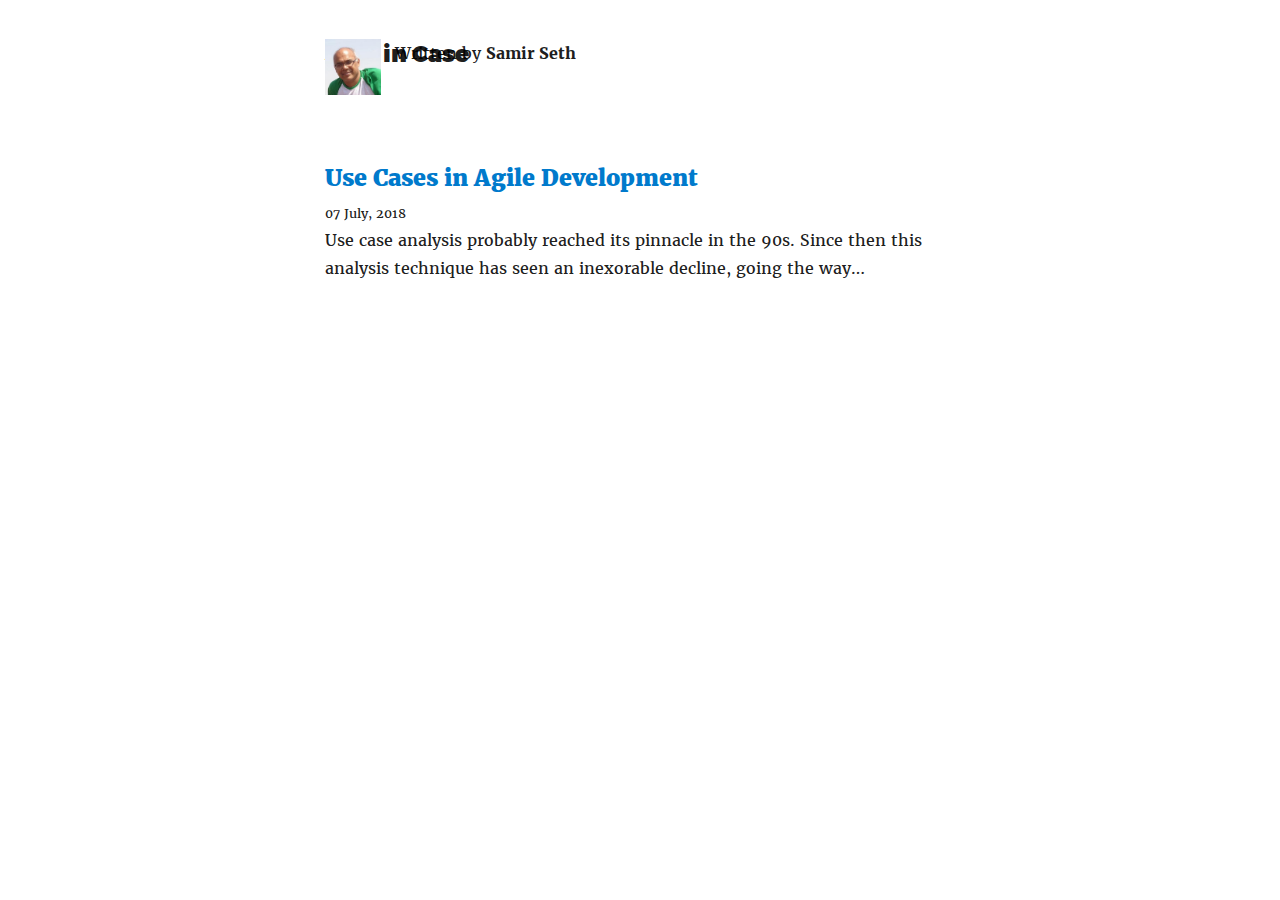
<file: index.html>
<!DOCTYPE html><html><head><meta charSet="utf-8"/><meta http-equiv="x-ua-compatible" content="ie=edge"/><meta name="viewport" content="width=device-width, initial-scale=1, shrink-to-fit=no"/><style type="text/css" data-href="/0.938e831b7c16ebdf7c98.css">@font-face{font-family:Montserrat;font-style:normal;font-display:swap;font-weight:100;src:local("Montserrat Thin "),local("Montserrat-Thin"),url(/static/montserrat-latin-100-50d279861fb3cbfed809eae6ed8b9ac9.woff2) format("woff2"),url(/static/montserrat-latin-100-5e334eff013f12fbb8ed72c2a253f119.woff) format("woff")}@font-face{font-family:Montserrat;font-style:italic;font-display:swap;font-weight:100;src:local("Montserrat Thin italic"),local("Montserrat-Thinitalic"),url(/static/montserrat-latin-100italic-8c0705336558194799a8729840d7ed9d.woff2) format("woff2"),url(/static/montserrat-latin-100italic-03e19243272affe738654a157625ec26.woff) format("woff")}@font-face{font-family:Montserrat;font-style:normal;font-display:swap;font-weight:200;src:local("Montserrat Extra Light "),local("Montserrat-Extra Light"),url(/static/montserrat-latin-200-4343d3d91a9446226e7a8bbb024111ad.woff2) format("woff2"),url(/static/montserrat-latin-200-f2022ecd65a0703ec3edcb7641709a75.woff) format("woff")}@font-face{font-family:Montserrat;font-style:italic;font-display:swap;font-weight:200;src:local("Montserrat Extra Light italic"),local("Montserrat-Extra Lightitalic"),url(/static/montserrat-latin-200italic-116c4c4b14ef76b0555da09854512022.woff2) format("woff2"),url(/static/montserrat-latin-200italic-89614a6008fc5c60739012463d0ee7e6.woff) format("woff")}@font-face{font-family:Montserrat;font-style:normal;font-display:swap;font-weight:300;src:local("Montserrat Light "),local("Montserrat-Light"),url(/static/montserrat-latin-300-d2ad295b60682a6537c358e06ea80c61.woff2) format("woff2"),url(/static/montserrat-latin-300-3a371ee0d175f5c2b15ce1d6b981dc4e.woff) format("woff")}@font-face{font-family:Montserrat;font-style:italic;font-display:swap;font-weight:300;src:local("Montserrat Light italic"),local("Montserrat-Lightitalic"),url(/static/montserrat-latin-300italic-f6b6bf2431003f8142e800f9df157989.woff2) format("woff2"),url(/static/montserrat-latin-300italic-16521668f5f238098329cdd7d27c391e.woff) format("woff")}@font-face{font-family:Montserrat;font-style:normal;font-display:swap;font-weight:400;src:local("Montserrat Regular "),local("Montserrat-Regular"),url(/static/montserrat-latin-400-240a84447b78da0920fcb07e378f2c5f.woff2) format("woff2"),url(/static/montserrat-latin-400-b20cc131034316b1c85d0498fb9ed5c5.woff) format("woff")}@font-face{font-family:Montserrat;font-style:italic;font-display:swap;font-weight:400;src:local("Montserrat Regular italic"),local("Montserrat-Regularitalic"),url(/static/montserrat-latin-400italic-86172bb829de6be08b92512096b6aca6.woff2) format("woff2"),url(/static/montserrat-latin-400italic-9405e78785a55cf0e4ea7669d4616ea9.woff) format("woff")}@font-face{font-family:Montserrat;font-style:normal;font-display:swap;font-weight:500;src:local("Montserrat Medium "),local("Montserrat-Medium"),url(/static/montserrat-latin-500-fb8d6b71dbe8d9294be43082936f649e.woff2) format("woff2"),url(/static/montserrat-latin-500-50825d47af7ae47e055018eb689c6c99.woff) format("woff")}@font-face{font-family:Montserrat;font-style:italic;font-display:swap;font-weight:500;src:local("Montserrat Medium italic"),local("Montserrat-Mediumitalic"),url(/static/montserrat-latin-500italic-c0a555a4f8e997385a3eebbd4da0b9ee.woff2) format("woff2"),url(/static/montserrat-latin-500italic-635de59c4be86285b1f70068c95b9816.woff) format("woff")}@font-face{font-family:Montserrat;font-style:normal;font-display:swap;font-weight:600;src:local("Montserrat SemiBold "),local("Montserrat-SemiBold"),url(/static/montserrat-latin-600-d5615136a08cfee70deb4be1ee1651df.woff2) format("woff2"),url(/static/montserrat-latin-600-f300da4fb4fe00e23915f62b2c643681.woff) format("woff")}@font-face{font-family:Montserrat;font-style:italic;font-display:swap;font-weight:600;src:local("Montserrat SemiBold italic"),local("Montserrat-SemiBolditalic"),url(/static/montserrat-latin-600italic-10f29d139edacde92df63374c5672568.woff2) format("woff2"),url(/static/montserrat-latin-600italic-2bc37d86a4ba12ce526c4af904a9946e.woff) format("woff")}@font-face{font-family:Montserrat;font-style:normal;font-display:swap;font-weight:700;src:local("Montserrat Bold "),local("Montserrat-Bold"),url(/static/montserrat-latin-700-7d77e1f03eefc452dab14d7f89080083.woff2) format("woff2"),url(/static/montserrat-latin-700-81826529772e52f0f14a4c73c2f2c7f1.woff) format("woff")}@font-face{font-family:Montserrat;font-style:italic;font-display:swap;font-weight:700;src:local("Montserrat Bold italic"),local("Montserrat-Bolditalic"),url(/static/montserrat-latin-700italic-1dd2b53f1567a29e0505de9b27c4352c.woff2) format("woff2"),url(/static/montserrat-latin-700italic-c162d257f5e9f9b108a96a604cfb2132.woff) format("woff")}@font-face{font-family:Montserrat;font-style:normal;font-display:swap;font-weight:800;src:local("Montserrat ExtraBold "),local("Montserrat-ExtraBold"),url(/static/montserrat-latin-800-d4e7bf86bbd8e5f43ca73fa831218648.woff2) format("woff2"),url(/static/montserrat-latin-800-895aadbff357be35ac8dd107c7975ee7.woff) format("woff")}@font-face{font-family:Montserrat;font-style:italic;font-display:swap;font-weight:800;src:local("Montserrat ExtraBold italic"),local("Montserrat-ExtraBolditalic"),url(/static/montserrat-latin-800italic-fc0cbe442f7b3733c91e982e825c4daa.woff2) format("woff2"),url(/static/montserrat-latin-800italic-b3362875067300abedb7a8fb97903258.woff) format("woff")}@font-face{font-family:Montserrat;font-style:normal;font-display:swap;font-weight:900;src:local("Montserrat Black "),local("Montserrat-Black"),url(/static/montserrat-latin-900-c8bdd772c0d1347720ff7e3fb72719f3.woff2) format("woff2"),url(/static/montserrat-latin-900-1b99ef78e627dd9bbd0ca4b5c0789547.woff) format("woff")}@font-face{font-family:Montserrat;font-style:italic;font-display:swap;font-weight:900;src:local("Montserrat Black italic"),local("Montserrat-Blackitalic"),url(/static/montserrat-latin-900italic-cb72c1f90f66c124fb897a75bec64c78.woff2) format("woff2"),url(/static/montserrat-latin-900italic-b78bb9f8ecec6c5a924c873f1818095f.woff) format("woff")}
@font-face{font-family:Merriweather;font-style:normal;font-display:swap;font-weight:300;src:local("Merriweather Light "),local("Merriweather-Light"),url(/static/merriweather-latin-300-f015f1e9a46a3b9db4fd64564dacece4.woff2) format("woff2"),url(/static/merriweather-latin-300-92dfe81b725c342d31d962da975c07a6.woff) format("woff")}@font-face{font-family:Merriweather;font-style:italic;font-display:swap;font-weight:300;src:local("Merriweather Light italic"),local("Merriweather-Lightitalic"),url(/static/merriweather-latin-300italic-7fd86b32accf2df4403d1d4fa3a81502.woff2) format("woff2"),url(/static/merriweather-latin-300italic-878b76f59d5ba58dd1652dc8d2a0f4f9.woff) format("woff")}@font-face{font-family:Merriweather;font-style:normal;font-display:swap;font-weight:400;src:local("Merriweather Regular "),local("Merriweather-Regular"),url(/static/merriweather-latin-400-12dbf4c00ae43698f278b099e4b0ec9e.woff2) format("woff2"),url(/static/merriweather-latin-400-1fffad22b085a877995812dbf1d9ac08.woff) format("woff")}@font-face{font-family:Merriweather;font-style:italic;font-display:swap;font-weight:400;src:local("Merriweather Regular italic"),local("Merriweather-Regularitalic"),url(/static/merriweather-latin-400italic-1e0d3e8121d88969bfb153c8f174b758.woff2) format("woff2"),url(/static/merriweather-latin-400italic-de18d4c4e8e808a7248a185f866ff094.woff) format("woff")}@font-face{font-family:Merriweather;font-style:normal;font-display:swap;font-weight:700;src:local("Merriweather Bold "),local("Merriweather-Bold"),url(/static/merriweather-latin-700-dc8fec81a125fc63856587e6683da73b.woff2) format("woff2"),url(/static/merriweather-latin-700-d7d2ed8e58f303392cc3fc00ba3a9186.woff) format("woff")}@font-face{font-family:Merriweather;font-style:italic;font-display:swap;font-weight:700;src:local("Merriweather Bold italic"),local("Merriweather-Bolditalic"),url(/static/merriweather-latin-700italic-b7b7e5da4d7be8c12bd5a6c809edc8fc.woff2) format("woff2"),url(/static/merriweather-latin-700italic-6210a5fc1c54ca85a5d82aa85d7a9b5c.woff) format("woff")}@font-face{font-family:Merriweather;font-style:normal;font-display:swap;font-weight:900;src:local("Merriweather Black "),local("Merriweather-Black"),url(/static/merriweather-latin-900-43f870d543dd89fbeb66d417c0d97276.woff2) format("woff2"),url(/static/merriweather-latin-900-8f3806df74937c7b8b53f24ae1e725d1.woff) format("woff")}@font-face{font-family:Merriweather;font-style:italic;font-display:swap;font-weight:900;src:local("Merriweather Black italic"),local("Merriweather-Blackitalic"),url(/static/merriweather-latin-900italic-168c1ab28ed0e4e7d654334def288bc1.woff2) format("woff2"),url(/static/merriweather-latin-900italic-ae7778f01871e35ee142ef207b313b34.woff) format("woff")}

/*# sourceMappingURL=0.938e831b7c16ebdf7c98.css.map*/</style><link rel="alternate" type="application/rss+xml" href="/rss.xml"/><title data-react-helmet="true">Just in Case</title><style id="typography.js">html{font-family:sans-serif;-ms-text-size-adjust:100%;-webkit-text-size-adjust:100%}body{margin:0}article,aside,details,figcaption,figure,footer,header,main,menu,nav,section,summary{display:block}audio,canvas,progress,video{display:inline-block}audio:not([controls]){display:none;height:0}progress{vertical-align:baseline}[hidden],template{display:none}a{background-color:transparent;-webkit-text-decoration-skip:objects}a:active,a:hover{outline-width:0}abbr[title]{border-bottom:none;text-decoration:underline;text-decoration:underline dotted}b,strong{font-weight:inherit;font-weight:bolder}dfn{font-style:italic}h1{font-size:2em;margin:.67em 0}mark{background-color:#ff0;color:#000}small{font-size:80%}sub,sup{font-size:75%;line-height:0;position:relative;vertical-align:baseline}sub{bottom:-.25em}sup{top:-.5em}img{border-style:none}svg:not(:root){overflow:hidden}code,kbd,pre,samp{font-family:monospace,monospace;font-size:1em}figure{margin:1em 40px}hr{box-sizing:content-box;height:0;overflow:visible}button,input,optgroup,select,textarea{font:inherit;margin:0}optgroup{font-weight:700}button,input{overflow:visible}button,select{text-transform:none}[type=reset],[type=submit],button,html [type=button]{-webkit-appearance:button}[type=button]::-moz-focus-inner,[type=reset]::-moz-focus-inner,[type=submit]::-moz-focus-inner,button::-moz-focus-inner{border-style:none;padding:0}[type=button]:-moz-focusring,[type=reset]:-moz-focusring,[type=submit]:-moz-focusring,button:-moz-focusring{outline:1px dotted ButtonText}fieldset{border:1px solid silver;margin:0 2px;padding:.35em .625em .75em}legend{box-sizing:border-box;color:inherit;display:table;max-width:100%;padding:0;white-space:normal}textarea{overflow:auto}[type=checkbox],[type=radio]{box-sizing:border-box;padding:0}[type=number]::-webkit-inner-spin-button,[type=number]::-webkit-outer-spin-button{height:auto}[type=search]{-webkit-appearance:textfield;outline-offset:-2px}[type=search]::-webkit-search-cancel-button,[type=search]::-webkit-search-decoration{-webkit-appearance:none}::-webkit-input-placeholder{color:inherit;opacity:.54}::-webkit-file-upload-button{-webkit-appearance:button;font:inherit}html{font:100%/1.75 'Merriweather','Georgia',serif;box-sizing:border-box;overflow-y:scroll;}*{box-sizing:inherit;}*:before{box-sizing:inherit;}*:after{box-sizing:inherit;}body{color:hsla(0,0%,0%,0.9);font-family:'Merriweather','Georgia',serif;font-weight:400;word-wrap:break-word;font-kerning:normal;-moz-font-feature-settings:"kern", "liga", "clig", "calt";-ms-font-feature-settings:"kern", "liga", "clig", "calt";-webkit-font-feature-settings:"kern", "liga", "clig", "calt";font-feature-settings:"kern", "liga", "clig", "calt";}img{max-width:100%;margin-left:0;margin-right:0;margin-top:0;padding-bottom:0;padding-left:0;padding-right:0;padding-top:0;margin-bottom:1.75rem;}h1{margin-left:0;margin-right:0;margin-top:0;padding-bottom:0;padding-left:0;padding-right:0;padding-top:0;margin-bottom:1.75rem;color:inherit;font-family:Montserrat,sans-serif;font-weight:900;text-rendering:optimizeLegibility;font-size:2.5rem;line-height:1.1;}h2{margin-left:0;margin-right:0;margin-top:0;padding-bottom:0;padding-left:0;padding-right:0;padding-top:0;margin-bottom:1.75rem;color:inherit;font-family:'Merriweather','Georgia',serif;font-weight:900;text-rendering:optimizeLegibility;font-size:1.73286rem;line-height:1.1;}h3{margin-left:0;margin-right:0;margin-top:0;padding-bottom:0;padding-left:0;padding-right:0;padding-top:0;margin-bottom:1.75rem;color:inherit;font-family:'Merriweather','Georgia',serif;font-weight:900;text-rendering:optimizeLegibility;font-size:1.4427rem;line-height:1.1;}h4{margin-left:0;margin-right:0;margin-top:0;padding-bottom:0;padding-left:0;padding-right:0;padding-top:0;margin-bottom:1.75rem;color:inherit;font-family:'Merriweather','Georgia',serif;font-weight:900;text-rendering:optimizeLegibility;font-size:1rem;line-height:1.1;letter-spacing:0.140625em;text-transform:uppercase;}h5{margin-left:0;margin-right:0;margin-top:0;padding-bottom:0;padding-left:0;padding-right:0;padding-top:0;margin-bottom:1.75rem;color:inherit;font-family:'Merriweather','Georgia',serif;font-weight:900;text-rendering:optimizeLegibility;font-size:0.83255rem;line-height:1.1;}h6{margin-left:0;margin-right:0;margin-top:0;padding-bottom:0;padding-left:0;padding-right:0;padding-top:0;margin-bottom:1.75rem;color:inherit;font-family:'Merriweather','Georgia',serif;font-weight:900;text-rendering:optimizeLegibility;font-size:0.75966rem;line-height:1.1;font-style:italic;}hgroup{margin-left:0;margin-right:0;margin-top:0;padding-bottom:0;padding-left:0;padding-right:0;padding-top:0;margin-bottom:1.75rem;}ul{margin-left:1.75rem;margin-right:0;margin-top:0;padding-bottom:0;padding-left:0;padding-right:0;padding-top:0;margin-bottom:1.75rem;list-style-position:outside;list-style-image:none;list-style:disc;}ol{margin-left:1.75rem;margin-right:0;margin-top:0;padding-bottom:0;padding-left:0;padding-right:0;padding-top:0;margin-bottom:1.75rem;list-style-position:outside;list-style-image:none;}dl{margin-left:0;margin-right:0;margin-top:0;padding-bottom:0;padding-left:0;padding-right:0;padding-top:0;margin-bottom:1.75rem;}dd{margin-left:0;margin-right:0;margin-top:0;padding-bottom:0;padding-left:0;padding-right:0;padding-top:0;margin-bottom:1.75rem;}p{margin-left:0;margin-right:0;margin-top:0;padding-bottom:0;padding-left:0;padding-right:0;padding-top:0;margin-bottom:1.75rem;}figure{margin-left:0;margin-right:0;margin-top:0;padding-bottom:0;padding-left:0;padding-right:0;padding-top:0;margin-bottom:1.75rem;}pre{margin-left:0;margin-right:0;margin-top:0;padding-bottom:0;padding-left:0;padding-right:0;padding-top:0;margin-bottom:1.75rem;font-size:0.85rem;line-height:1.75rem;}table{margin-left:0;margin-right:0;margin-top:0;padding-bottom:0;padding-left:0;padding-right:0;padding-top:0;margin-bottom:1.75rem;font-size:1rem;line-height:1.75rem;border-collapse:collapse;width:100%;}fieldset{margin-left:0;margin-right:0;margin-top:0;padding-bottom:0;padding-left:0;padding-right:0;padding-top:0;margin-bottom:1.75rem;}blockquote{margin-left:-1.75rem;margin-right:1.75rem;margin-top:0;padding-bottom:0;padding-left:1.42188rem;padding-right:0;padding-top:0;margin-bottom:1.75rem;font-size:1.20112rem;line-height:1.75rem;color:hsla(0,0%,0%,0.59);font-style:italic;border-left:0.32813rem solid hsla(0,0%,0%,0.9);}form{margin-left:0;margin-right:0;margin-top:0;padding-bottom:0;padding-left:0;padding-right:0;padding-top:0;margin-bottom:1.75rem;}noscript{margin-left:0;margin-right:0;margin-top:0;padding-bottom:0;padding-left:0;padding-right:0;padding-top:0;margin-bottom:1.75rem;}iframe{margin-left:0;margin-right:0;margin-top:0;padding-bottom:0;padding-left:0;padding-right:0;padding-top:0;margin-bottom:1.75rem;}hr{margin-left:0;margin-right:0;margin-top:0;padding-bottom:0;padding-left:0;padding-right:0;padding-top:0;margin-bottom:calc(1.75rem - 1px);background:hsla(0,0%,0%,0.2);border:none;height:1px;}address{margin-left:0;margin-right:0;margin-top:0;padding-bottom:0;padding-left:0;padding-right:0;padding-top:0;margin-bottom:1.75rem;}b{font-weight:700;}strong{font-weight:700;}dt{font-weight:700;}th{font-weight:700;}li{margin-bottom:calc(1.75rem / 2);}ol li{padding-left:0;}ul li{padding-left:0;}li > ol{margin-left:1.75rem;margin-bottom:calc(1.75rem / 2);margin-top:calc(1.75rem / 2);}li > ul{margin-left:1.75rem;margin-bottom:calc(1.75rem / 2);margin-top:calc(1.75rem / 2);}blockquote *:last-child{margin-bottom:0;}li *:last-child{margin-bottom:0;}p *:last-child{margin-bottom:0;}li > p{margin-bottom:calc(1.75rem / 2);}code{font-size:0.85rem;line-height:1.75rem;}kbd{font-size:0.85rem;line-height:1.75rem;}samp{font-size:0.85rem;line-height:1.75rem;}abbr{border-bottom:1px dotted hsla(0,0%,0%,0.5);cursor:help;}acronym{border-bottom:1px dotted hsla(0,0%,0%,0.5);cursor:help;}abbr[title]{border-bottom:1px dotted hsla(0,0%,0%,0.5);cursor:help;text-decoration:none;}thead{text-align:left;}td,th{text-align:left;border-bottom:1px solid hsla(0,0%,0%,0.12);font-feature-settings:"tnum";-moz-font-feature-settings:"tnum";-ms-font-feature-settings:"tnum";-webkit-font-feature-settings:"tnum";padding-left:1.16667rem;padding-right:1.16667rem;padding-top:0.875rem;padding-bottom:calc(0.875rem - 1px);}th:first-child,td:first-child{padding-left:0;}th:last-child,td:last-child{padding-right:0;}blockquote > :last-child{margin-bottom:0;}blockquote cite{font-size:1rem;line-height:1.75rem;color:hsla(0,0%,0%,0.9);font-weight:400;}blockquote cite:before{content:"— ";}ul,ol{margin-left:0;}@media only screen and (max-width:480px){ul,ol{margin-left:1.75rem;}blockquote{margin-left:-1.3125rem;margin-right:0;padding-left:0.98438rem;}}h1,h2,h3,h4,h5,h6{margin-top:3.5rem;}a{box-shadow:0 1px 0 0 currentColor;color:#007acc;text-decoration:none;}a:hover,a:active{box-shadow:none;}mark,ins{background:#007acc;color:white;padding:0.10938rem 0.21875rem;text-decoration:none;}a.gatsby-resp-image-link{box-shadow:none;}</style><link as="script" rel="preload" href="/0-8b89a6665677f8a77621.js"/><link as="script" rel="preload" href="/component---src-pages-index-js-46cf7d72e3c699df6d23.js"/><link as="script" rel="preload" href="/app-534a46184586326670ba.js"/><link as="script" rel="preload" href="/webpack-runtime-ec217bb38bba7eccccf2.js"/><link rel="preload" href="/static/d/path---index-6a9-83v9pPc3Dhg4W59eAeZCvPzBU.json" as="fetch" crossOrigin="use-credentials"/></head><body><div id="___gatsby"><div style="margin-left:auto;margin-right:auto;max-width:42rem;padding:2.625rem 1.3125rem" data-reactroot=""><h1 style="font-size:3.95285rem;line-height:4.375rem;margin-bottom:2.625rem;margin-top:0"><a style="box-shadow:none;text-decoration:none;color:inherit" href="/">Just in Case</a></h1><div style="display:flex;margin-bottom:4.375rem"><img src="/static/profile-pic-9a6282295473564730c33666e955573d.jpg" alt="Samir Seth" style="margin-right:0.875rem;margin-bottom:0;width:3.5rem;height:3.5rem"/><p>Written by <strong>Samir Seth</strong></p></div><div><h3 style="margin-bottom:0.4375rem"><a style="box-shadow:none" href="/2018-07-07-use-cases-in-agile-dev/">Use Cases in Agile Development</a></h3><small>07 July, 2018</small><p>Use case analysis probably reached its pinnacle in the 90s. Since then this analysis technique has seen an inexorable decline, going the way…</p></div></div></div><script>
            
  
  if(true) {
    (function(i,s,o,g,r,a,m){i['GoogleAnalyticsObject']=r;i[r]=i[r]||function(){
    (i[r].q=i[r].q||[]).push(arguments)},i[r].l=1*new Date();a=s.createElement(o),
    m=s.getElementsByTagName(o)[0];a.async=1;a.src=g;m.parentNode.insertBefore(a,m)
    })(window,document,'script','https://www.google-analytics.com/analytics.js','ga');
  }
  if (typeof ga === "function") {
    ga('create', 'undefined', 'auto');
      }
      </script><script id="gatsby-script-loader">/*<![CDATA[*/window.page={"componentChunkName":"component---src-pages-index-js","jsonName":"index","path":"/"};window.dataPath="path---index-6a9-83v9pPc3Dhg4W59eAeZCvPzBU";/*]]>*/</script><script src="/webpack-runtime-ec217bb38bba7eccccf2.js" async=""></script><script src="/app-534a46184586326670ba.js" async=""></script><script src="/component---src-pages-index-js-46cf7d72e3c699df6d23.js" async=""></script><script src="/0-8b89a6665677f8a77621.js" async=""></script></body></html>
</file>
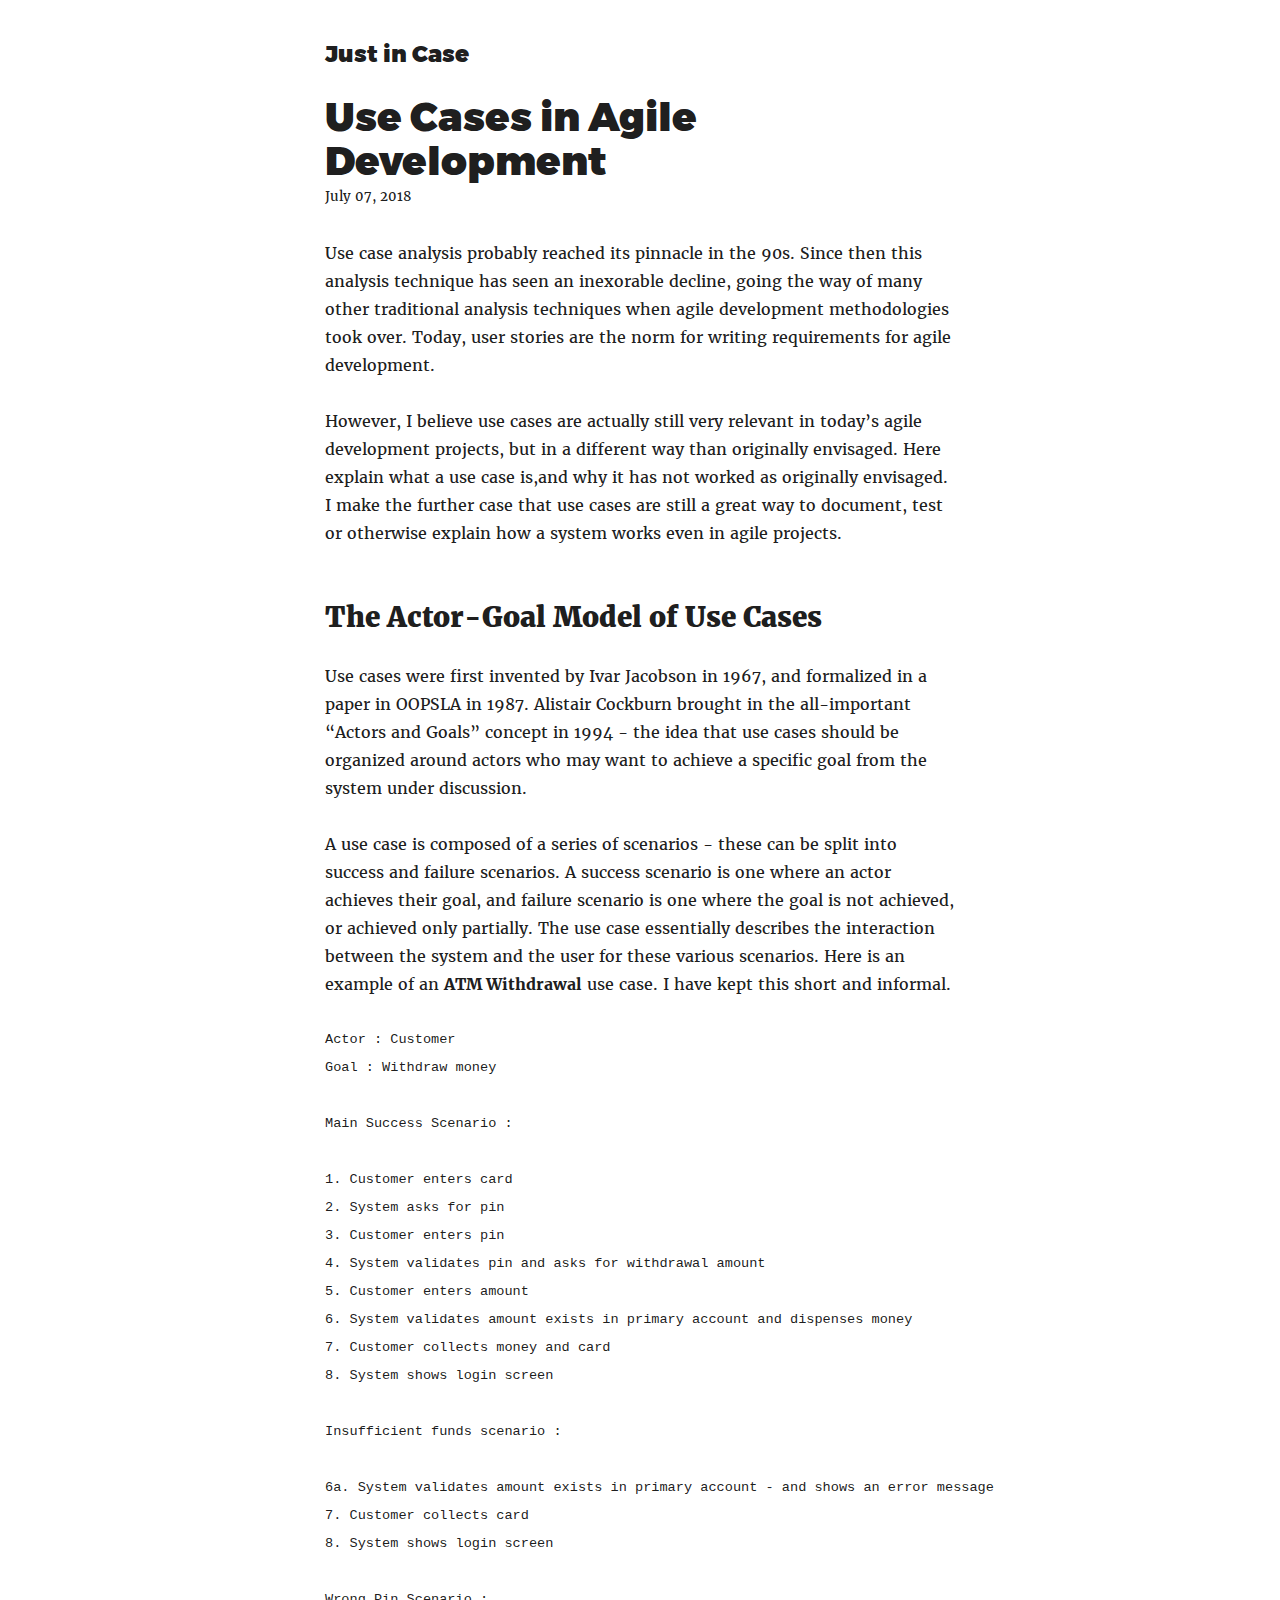
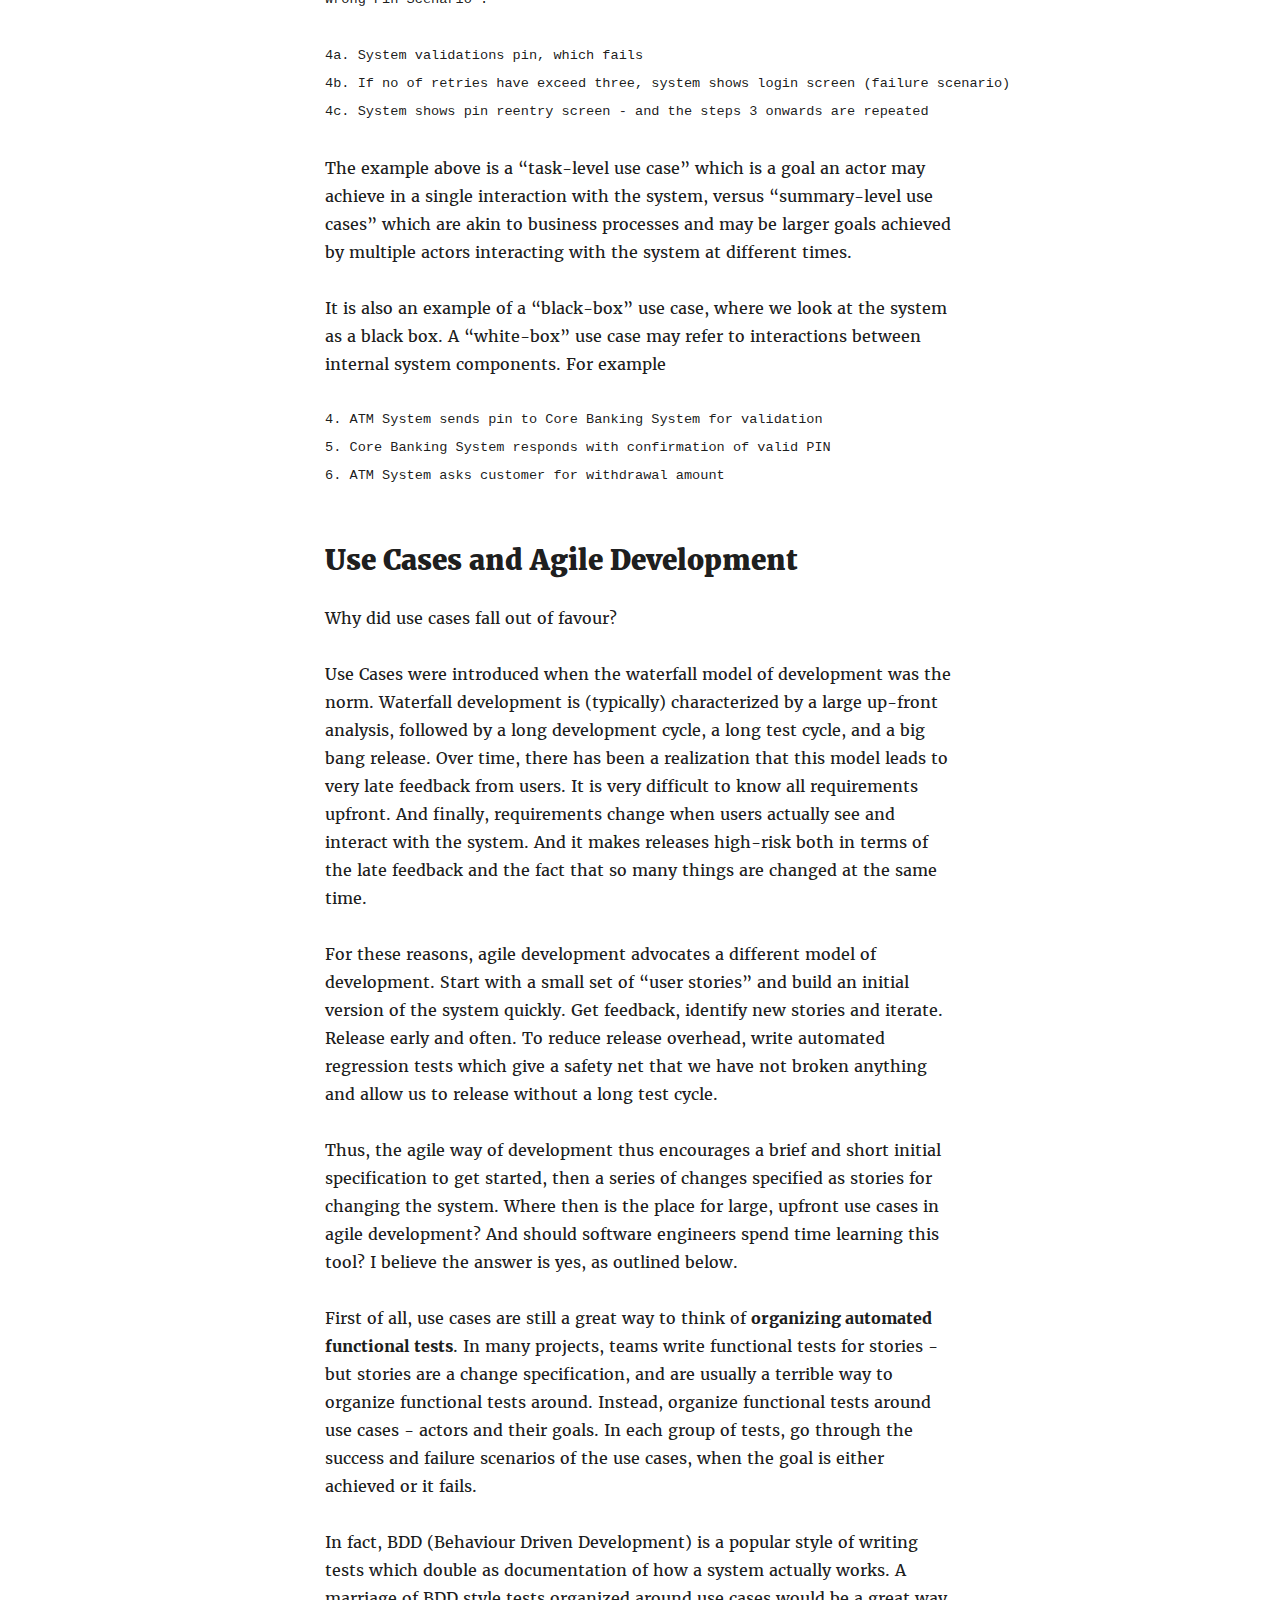
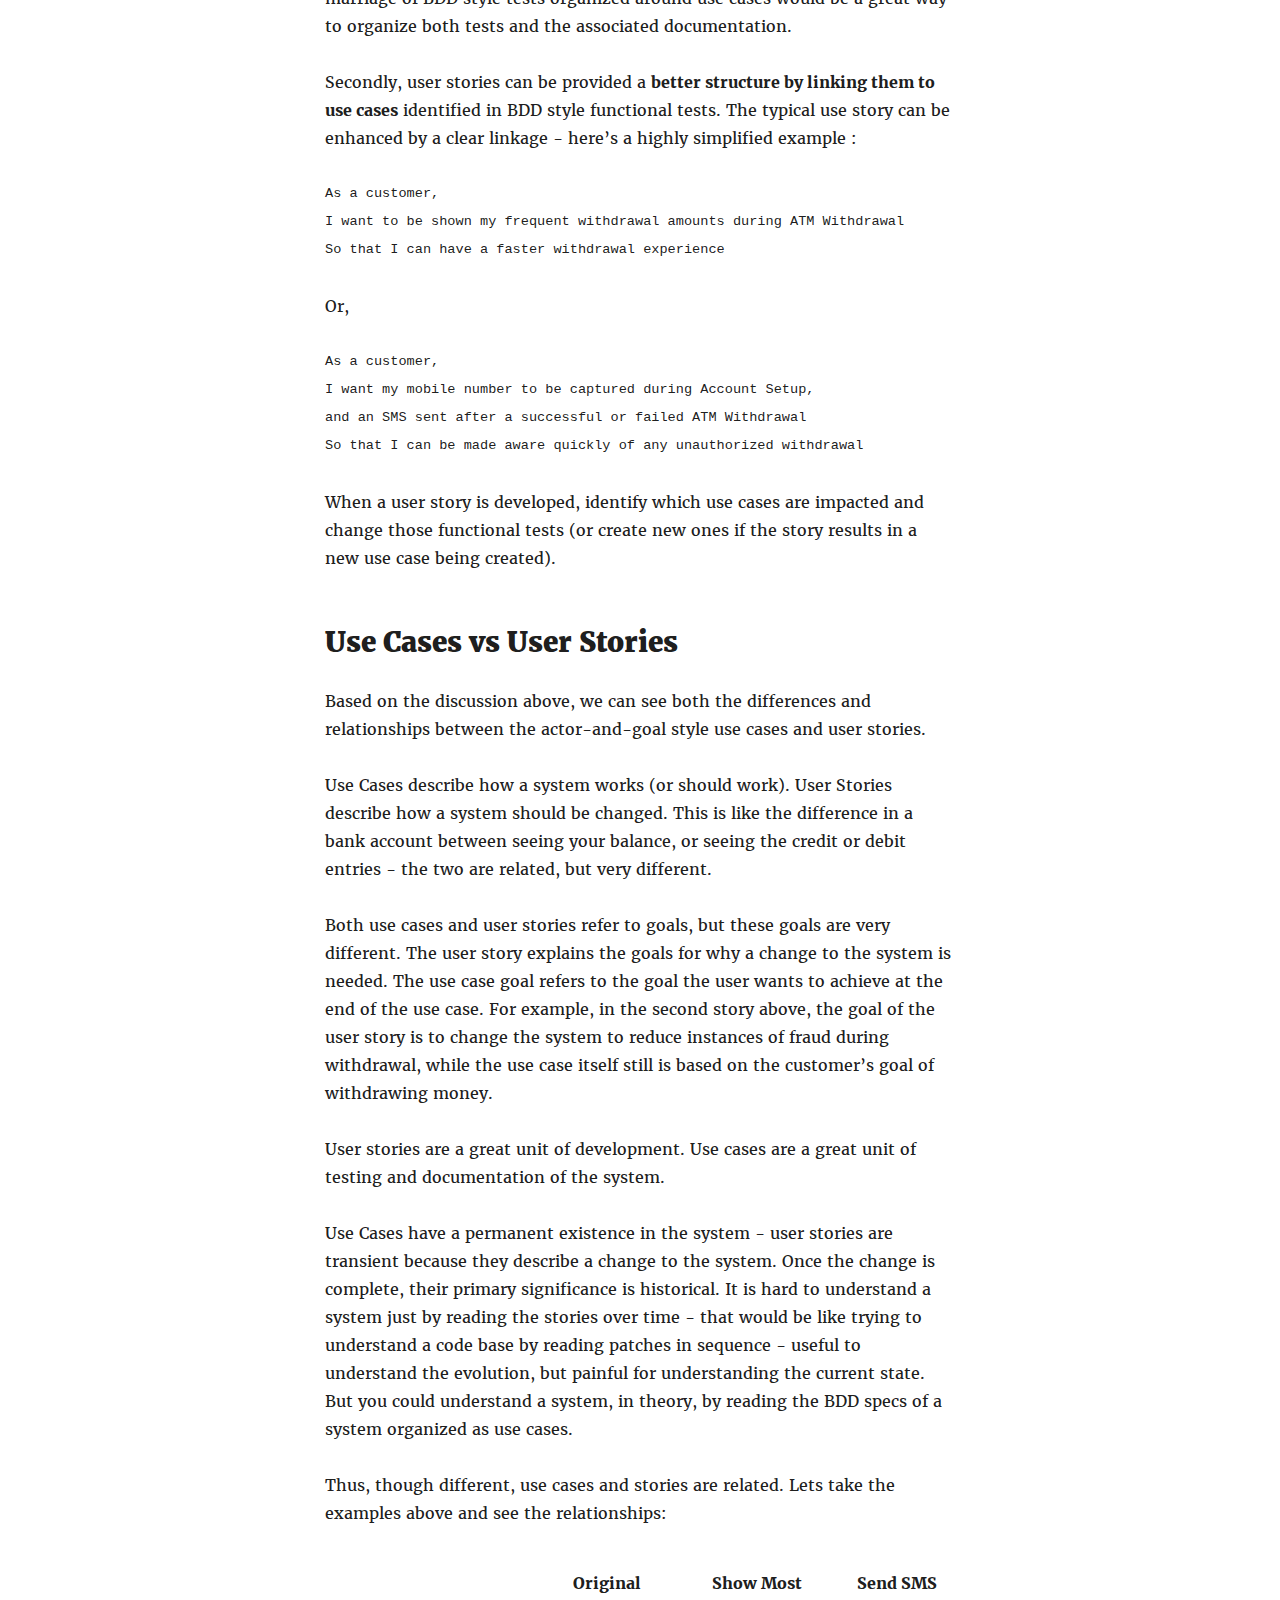
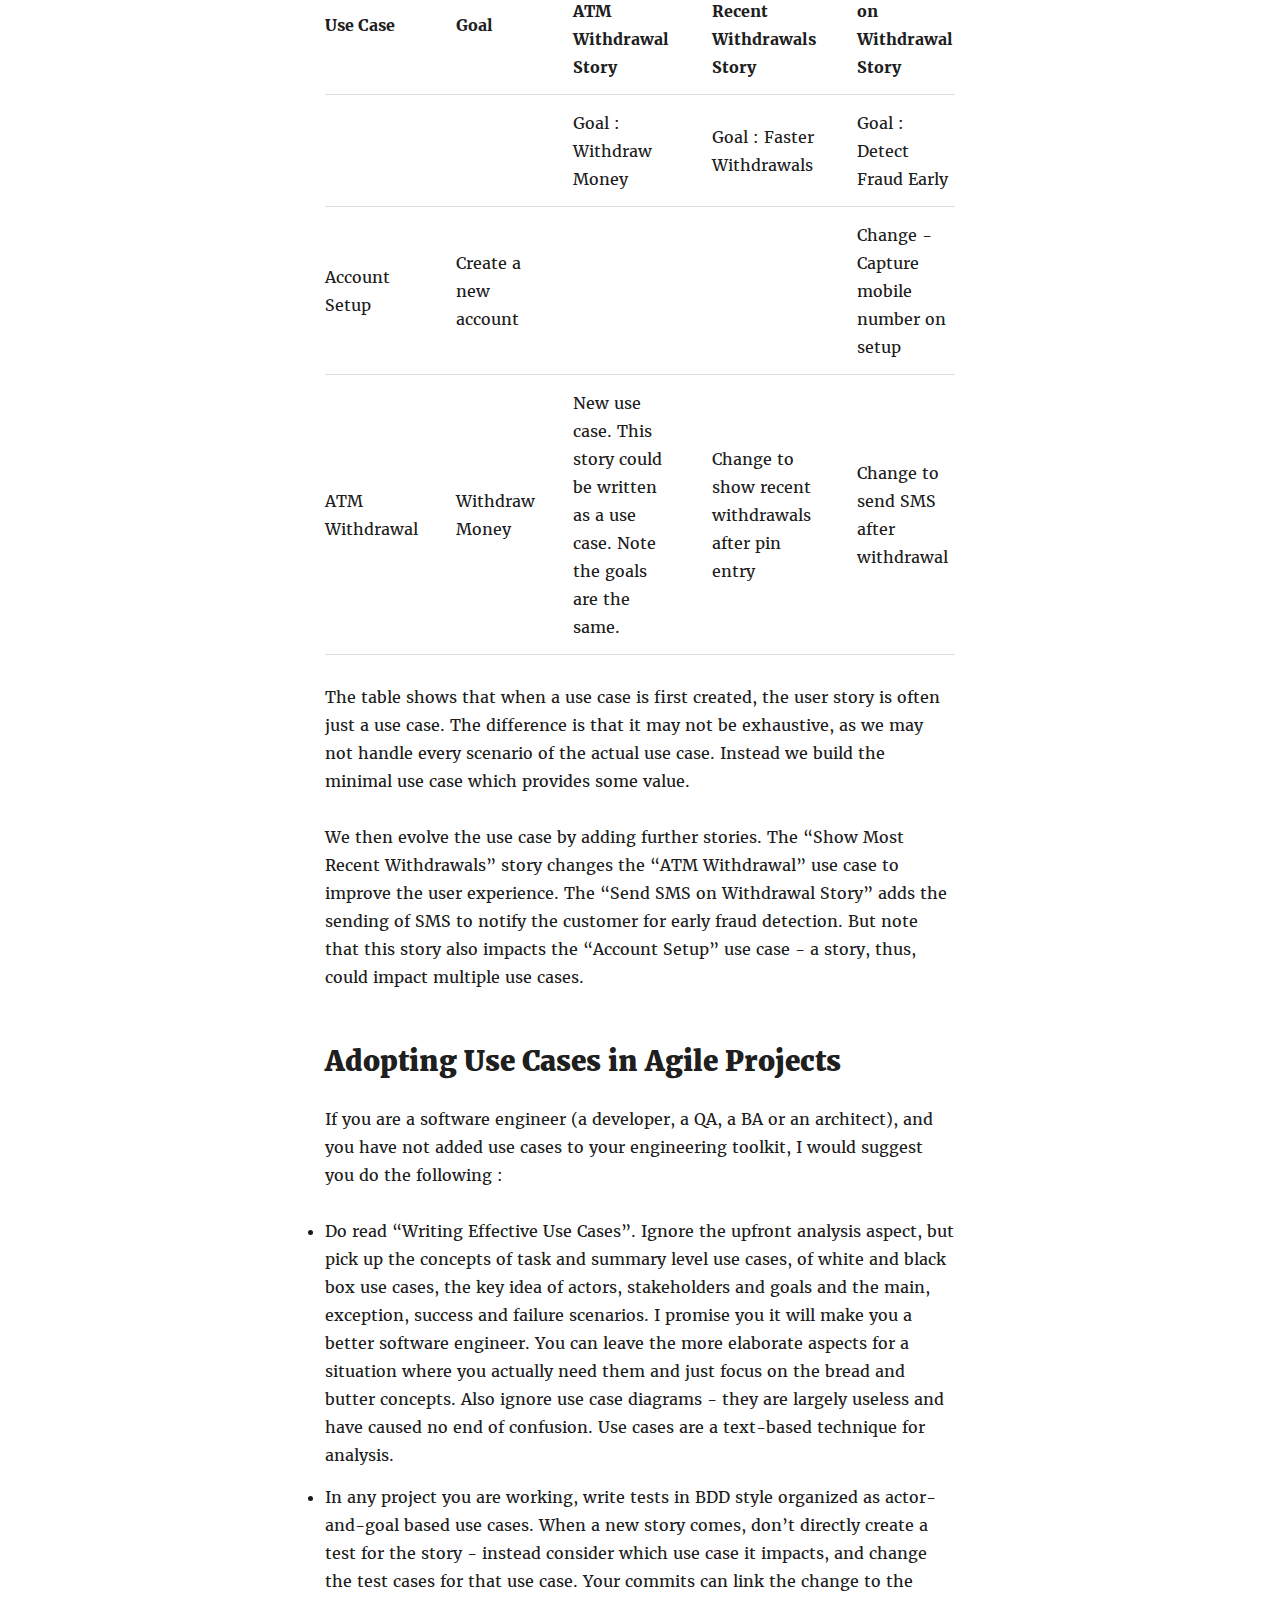
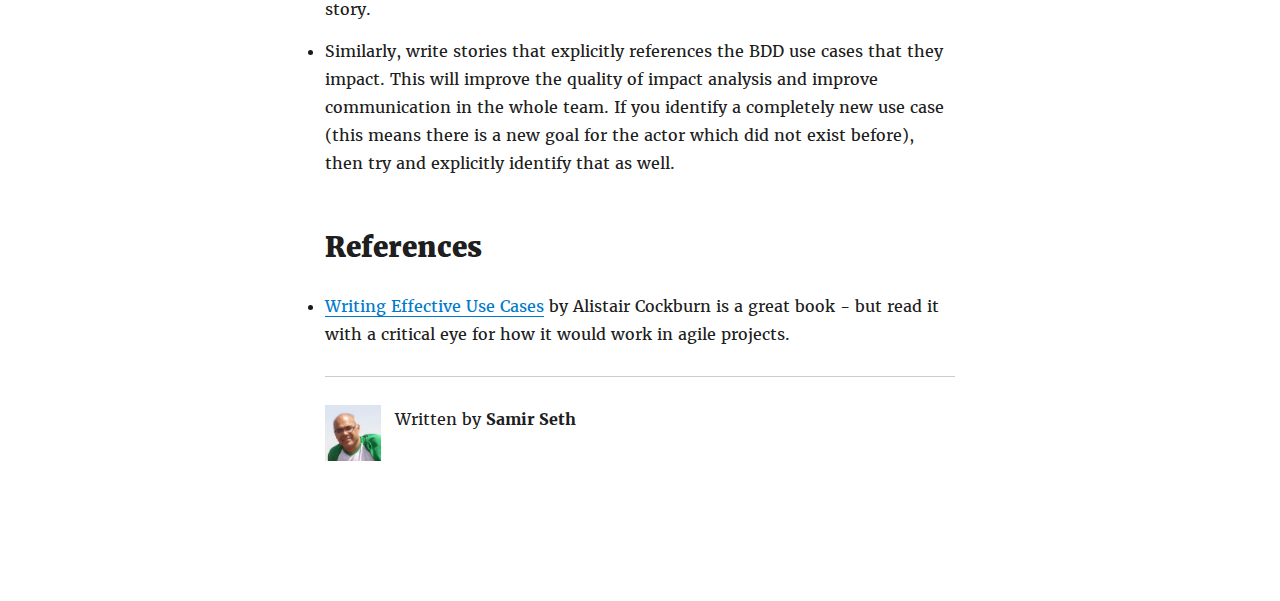
<file: 2018-07-07-use-cases-in-agile-dev/index.html>
<!DOCTYPE html><html><head><meta charSet="utf-8"/><meta http-equiv="x-ua-compatible" content="ie=edge"/><meta name="viewport" content="width=device-width, initial-scale=1, shrink-to-fit=no"/><style type="text/css" data-href="/0.938e831b7c16ebdf7c98.css">@font-face{font-family:Montserrat;font-style:normal;font-display:swap;font-weight:100;src:local("Montserrat Thin "),local("Montserrat-Thin"),url(/static/montserrat-latin-100-50d279861fb3cbfed809eae6ed8b9ac9.woff2) format("woff2"),url(/static/montserrat-latin-100-5e334eff013f12fbb8ed72c2a253f119.woff) format("woff")}@font-face{font-family:Montserrat;font-style:italic;font-display:swap;font-weight:100;src:local("Montserrat Thin italic"),local("Montserrat-Thinitalic"),url(/static/montserrat-latin-100italic-8c0705336558194799a8729840d7ed9d.woff2) format("woff2"),url(/static/montserrat-latin-100italic-03e19243272affe738654a157625ec26.woff) format("woff")}@font-face{font-family:Montserrat;font-style:normal;font-display:swap;font-weight:200;src:local("Montserrat Extra Light "),local("Montserrat-Extra Light"),url(/static/montserrat-latin-200-4343d3d91a9446226e7a8bbb024111ad.woff2) format("woff2"),url(/static/montserrat-latin-200-f2022ecd65a0703ec3edcb7641709a75.woff) format("woff")}@font-face{font-family:Montserrat;font-style:italic;font-display:swap;font-weight:200;src:local("Montserrat Extra Light italic"),local("Montserrat-Extra Lightitalic"),url(/static/montserrat-latin-200italic-116c4c4b14ef76b0555da09854512022.woff2) format("woff2"),url(/static/montserrat-latin-200italic-89614a6008fc5c60739012463d0ee7e6.woff) format("woff")}@font-face{font-family:Montserrat;font-style:normal;font-display:swap;font-weight:300;src:local("Montserrat Light "),local("Montserrat-Light"),url(/static/montserrat-latin-300-d2ad295b60682a6537c358e06ea80c61.woff2) format("woff2"),url(/static/montserrat-latin-300-3a371ee0d175f5c2b15ce1d6b981dc4e.woff) format("woff")}@font-face{font-family:Montserrat;font-style:italic;font-display:swap;font-weight:300;src:local("Montserrat Light italic"),local("Montserrat-Lightitalic"),url(/static/montserrat-latin-300italic-f6b6bf2431003f8142e800f9df157989.woff2) format("woff2"),url(/static/montserrat-latin-300italic-16521668f5f238098329cdd7d27c391e.woff) format("woff")}@font-face{font-family:Montserrat;font-style:normal;font-display:swap;font-weight:400;src:local("Montserrat Regular "),local("Montserrat-Regular"),url(/static/montserrat-latin-400-240a84447b78da0920fcb07e378f2c5f.woff2) format("woff2"),url(/static/montserrat-latin-400-b20cc131034316b1c85d0498fb9ed5c5.woff) format("woff")}@font-face{font-family:Montserrat;font-style:italic;font-display:swap;font-weight:400;src:local("Montserrat Regular italic"),local("Montserrat-Regularitalic"),url(/static/montserrat-latin-400italic-86172bb829de6be08b92512096b6aca6.woff2) format("woff2"),url(/static/montserrat-latin-400italic-9405e78785a55cf0e4ea7669d4616ea9.woff) format("woff")}@font-face{font-family:Montserrat;font-style:normal;font-display:swap;font-weight:500;src:local("Montserrat Medium "),local("Montserrat-Medium"),url(/static/montserrat-latin-500-fb8d6b71dbe8d9294be43082936f649e.woff2) format("woff2"),url(/static/montserrat-latin-500-50825d47af7ae47e055018eb689c6c99.woff) format("woff")}@font-face{font-family:Montserrat;font-style:italic;font-display:swap;font-weight:500;src:local("Montserrat Medium italic"),local("Montserrat-Mediumitalic"),url(/static/montserrat-latin-500italic-c0a555a4f8e997385a3eebbd4da0b9ee.woff2) format("woff2"),url(/static/montserrat-latin-500italic-635de59c4be86285b1f70068c95b9816.woff) format("woff")}@font-face{font-family:Montserrat;font-style:normal;font-display:swap;font-weight:600;src:local("Montserrat SemiBold "),local("Montserrat-SemiBold"),url(/static/montserrat-latin-600-d5615136a08cfee70deb4be1ee1651df.woff2) format("woff2"),url(/static/montserrat-latin-600-f300da4fb4fe00e23915f62b2c643681.woff) format("woff")}@font-face{font-family:Montserrat;font-style:italic;font-display:swap;font-weight:600;src:local("Montserrat SemiBold italic"),local("Montserrat-SemiBolditalic"),url(/static/montserrat-latin-600italic-10f29d139edacde92df63374c5672568.woff2) format("woff2"),url(/static/montserrat-latin-600italic-2bc37d86a4ba12ce526c4af904a9946e.woff) format("woff")}@font-face{font-family:Montserrat;font-style:normal;font-display:swap;font-weight:700;src:local("Montserrat Bold "),local("Montserrat-Bold"),url(/static/montserrat-latin-700-7d77e1f03eefc452dab14d7f89080083.woff2) format("woff2"),url(/static/montserrat-latin-700-81826529772e52f0f14a4c73c2f2c7f1.woff) format("woff")}@font-face{font-family:Montserrat;font-style:italic;font-display:swap;font-weight:700;src:local("Montserrat Bold italic"),local("Montserrat-Bolditalic"),url(/static/montserrat-latin-700italic-1dd2b53f1567a29e0505de9b27c4352c.woff2) format("woff2"),url(/static/montserrat-latin-700italic-c162d257f5e9f9b108a96a604cfb2132.woff) format("woff")}@font-face{font-family:Montserrat;font-style:normal;font-display:swap;font-weight:800;src:local("Montserrat ExtraBold "),local("Montserrat-ExtraBold"),url(/static/montserrat-latin-800-d4e7bf86bbd8e5f43ca73fa831218648.woff2) format("woff2"),url(/static/montserrat-latin-800-895aadbff357be35ac8dd107c7975ee7.woff) format("woff")}@font-face{font-family:Montserrat;font-style:italic;font-display:swap;font-weight:800;src:local("Montserrat ExtraBold italic"),local("Montserrat-ExtraBolditalic"),url(/static/montserrat-latin-800italic-fc0cbe442f7b3733c91e982e825c4daa.woff2) format("woff2"),url(/static/montserrat-latin-800italic-b3362875067300abedb7a8fb97903258.woff) format("woff")}@font-face{font-family:Montserrat;font-style:normal;font-display:swap;font-weight:900;src:local("Montserrat Black "),local("Montserrat-Black"),url(/static/montserrat-latin-900-c8bdd772c0d1347720ff7e3fb72719f3.woff2) format("woff2"),url(/static/montserrat-latin-900-1b99ef78e627dd9bbd0ca4b5c0789547.woff) format("woff")}@font-face{font-family:Montserrat;font-style:italic;font-display:swap;font-weight:900;src:local("Montserrat Black italic"),local("Montserrat-Blackitalic"),url(/static/montserrat-latin-900italic-cb72c1f90f66c124fb897a75bec64c78.woff2) format("woff2"),url(/static/montserrat-latin-900italic-b78bb9f8ecec6c5a924c873f1818095f.woff) format("woff")}
@font-face{font-family:Merriweather;font-style:normal;font-display:swap;font-weight:300;src:local("Merriweather Light "),local("Merriweather-Light"),url(/static/merriweather-latin-300-f015f1e9a46a3b9db4fd64564dacece4.woff2) format("woff2"),url(/static/merriweather-latin-300-92dfe81b725c342d31d962da975c07a6.woff) format("woff")}@font-face{font-family:Merriweather;font-style:italic;font-display:swap;font-weight:300;src:local("Merriweather Light italic"),local("Merriweather-Lightitalic"),url(/static/merriweather-latin-300italic-7fd86b32accf2df4403d1d4fa3a81502.woff2) format("woff2"),url(/static/merriweather-latin-300italic-878b76f59d5ba58dd1652dc8d2a0f4f9.woff) format("woff")}@font-face{font-family:Merriweather;font-style:normal;font-display:swap;font-weight:400;src:local("Merriweather Regular "),local("Merriweather-Regular"),url(/static/merriweather-latin-400-12dbf4c00ae43698f278b099e4b0ec9e.woff2) format("woff2"),url(/static/merriweather-latin-400-1fffad22b085a877995812dbf1d9ac08.woff) format("woff")}@font-face{font-family:Merriweather;font-style:italic;font-display:swap;font-weight:400;src:local("Merriweather Regular italic"),local("Merriweather-Regularitalic"),url(/static/merriweather-latin-400italic-1e0d3e8121d88969bfb153c8f174b758.woff2) format("woff2"),url(/static/merriweather-latin-400italic-de18d4c4e8e808a7248a185f866ff094.woff) format("woff")}@font-face{font-family:Merriweather;font-style:normal;font-display:swap;font-weight:700;src:local("Merriweather Bold "),local("Merriweather-Bold"),url(/static/merriweather-latin-700-dc8fec81a125fc63856587e6683da73b.woff2) format("woff2"),url(/static/merriweather-latin-700-d7d2ed8e58f303392cc3fc00ba3a9186.woff) format("woff")}@font-face{font-family:Merriweather;font-style:italic;font-display:swap;font-weight:700;src:local("Merriweather Bold italic"),local("Merriweather-Bolditalic"),url(/static/merriweather-latin-700italic-b7b7e5da4d7be8c12bd5a6c809edc8fc.woff2) format("woff2"),url(/static/merriweather-latin-700italic-6210a5fc1c54ca85a5d82aa85d7a9b5c.woff) format("woff")}@font-face{font-family:Merriweather;font-style:normal;font-display:swap;font-weight:900;src:local("Merriweather Black "),local("Merriweather-Black"),url(/static/merriweather-latin-900-43f870d543dd89fbeb66d417c0d97276.woff2) format("woff2"),url(/static/merriweather-latin-900-8f3806df74937c7b8b53f24ae1e725d1.woff) format("woff")}@font-face{font-family:Merriweather;font-style:italic;font-display:swap;font-weight:900;src:local("Merriweather Black italic"),local("Merriweather-Blackitalic"),url(/static/merriweather-latin-900italic-168c1ab28ed0e4e7d654334def288bc1.woff2) format("woff2"),url(/static/merriweather-latin-900italic-ae7778f01871e35ee142ef207b313b34.woff) format("woff")}

/*# sourceMappingURL=0.938e831b7c16ebdf7c98.css.map*/</style><link rel="alternate" type="application/rss+xml" href="/rss.xml"/><title data-react-helmet="true">Use Cases in Agile Development | Just in Case</title><style id="typography.js">html{font-family:sans-serif;-ms-text-size-adjust:100%;-webkit-text-size-adjust:100%}body{margin:0}article,aside,details,figcaption,figure,footer,header,main,menu,nav,section,summary{display:block}audio,canvas,progress,video{display:inline-block}audio:not([controls]){display:none;height:0}progress{vertical-align:baseline}[hidden],template{display:none}a{background-color:transparent;-webkit-text-decoration-skip:objects}a:active,a:hover{outline-width:0}abbr[title]{border-bottom:none;text-decoration:underline;text-decoration:underline dotted}b,strong{font-weight:inherit;font-weight:bolder}dfn{font-style:italic}h1{font-size:2em;margin:.67em 0}mark{background-color:#ff0;color:#000}small{font-size:80%}sub,sup{font-size:75%;line-height:0;position:relative;vertical-align:baseline}sub{bottom:-.25em}sup{top:-.5em}img{border-style:none}svg:not(:root){overflow:hidden}code,kbd,pre,samp{font-family:monospace,monospace;font-size:1em}figure{margin:1em 40px}hr{box-sizing:content-box;height:0;overflow:visible}button,input,optgroup,select,textarea{font:inherit;margin:0}optgroup{font-weight:700}button,input{overflow:visible}button,select{text-transform:none}[type=reset],[type=submit],button,html [type=button]{-webkit-appearance:button}[type=button]::-moz-focus-inner,[type=reset]::-moz-focus-inner,[type=submit]::-moz-focus-inner,button::-moz-focus-inner{border-style:none;padding:0}[type=button]:-moz-focusring,[type=reset]:-moz-focusring,[type=submit]:-moz-focusring,button:-moz-focusring{outline:1px dotted ButtonText}fieldset{border:1px solid silver;margin:0 2px;padding:.35em .625em .75em}legend{box-sizing:border-box;color:inherit;display:table;max-width:100%;padding:0;white-space:normal}textarea{overflow:auto}[type=checkbox],[type=radio]{box-sizing:border-box;padding:0}[type=number]::-webkit-inner-spin-button,[type=number]::-webkit-outer-spin-button{height:auto}[type=search]{-webkit-appearance:textfield;outline-offset:-2px}[type=search]::-webkit-search-cancel-button,[type=search]::-webkit-search-decoration{-webkit-appearance:none}::-webkit-input-placeholder{color:inherit;opacity:.54}::-webkit-file-upload-button{-webkit-appearance:button;font:inherit}html{font:100%/1.75 'Merriweather','Georgia',serif;box-sizing:border-box;overflow-y:scroll;}*{box-sizing:inherit;}*:before{box-sizing:inherit;}*:after{box-sizing:inherit;}body{color:hsla(0,0%,0%,0.9);font-family:'Merriweather','Georgia',serif;font-weight:400;word-wrap:break-word;font-kerning:normal;-moz-font-feature-settings:"kern", "liga", "clig", "calt";-ms-font-feature-settings:"kern", "liga", "clig", "calt";-webkit-font-feature-settings:"kern", "liga", "clig", "calt";font-feature-settings:"kern", "liga", "clig", "calt";}img{max-width:100%;margin-left:0;margin-right:0;margin-top:0;padding-bottom:0;padding-left:0;padding-right:0;padding-top:0;margin-bottom:1.75rem;}h1{margin-left:0;margin-right:0;margin-top:0;padding-bottom:0;padding-left:0;padding-right:0;padding-top:0;margin-bottom:1.75rem;color:inherit;font-family:Montserrat,sans-serif;font-weight:900;text-rendering:optimizeLegibility;font-size:2.5rem;line-height:1.1;}h2{margin-left:0;margin-right:0;margin-top:0;padding-bottom:0;padding-left:0;padding-right:0;padding-top:0;margin-bottom:1.75rem;color:inherit;font-family:'Merriweather','Georgia',serif;font-weight:900;text-rendering:optimizeLegibility;font-size:1.73286rem;line-height:1.1;}h3{margin-left:0;margin-right:0;margin-top:0;padding-bottom:0;padding-left:0;padding-right:0;padding-top:0;margin-bottom:1.75rem;color:inherit;font-family:'Merriweather','Georgia',serif;font-weight:900;text-rendering:optimizeLegibility;font-size:1.4427rem;line-height:1.1;}h4{margin-left:0;margin-right:0;margin-top:0;padding-bottom:0;padding-left:0;padding-right:0;padding-top:0;margin-bottom:1.75rem;color:inherit;font-family:'Merriweather','Georgia',serif;font-weight:900;text-rendering:optimizeLegibility;font-size:1rem;line-height:1.1;letter-spacing:0.140625em;text-transform:uppercase;}h5{margin-left:0;margin-right:0;margin-top:0;padding-bottom:0;padding-left:0;padding-right:0;padding-top:0;margin-bottom:1.75rem;color:inherit;font-family:'Merriweather','Georgia',serif;font-weight:900;text-rendering:optimizeLegibility;font-size:0.83255rem;line-height:1.1;}h6{margin-left:0;margin-right:0;margin-top:0;padding-bottom:0;padding-left:0;padding-right:0;padding-top:0;margin-bottom:1.75rem;color:inherit;font-family:'Merriweather','Georgia',serif;font-weight:900;text-rendering:optimizeLegibility;font-size:0.75966rem;line-height:1.1;font-style:italic;}hgroup{margin-left:0;margin-right:0;margin-top:0;padding-bottom:0;padding-left:0;padding-right:0;padding-top:0;margin-bottom:1.75rem;}ul{margin-left:1.75rem;margin-right:0;margin-top:0;padding-bottom:0;padding-left:0;padding-right:0;padding-top:0;margin-bottom:1.75rem;list-style-position:outside;list-style-image:none;list-style:disc;}ol{margin-left:1.75rem;margin-right:0;margin-top:0;padding-bottom:0;padding-left:0;padding-right:0;padding-top:0;margin-bottom:1.75rem;list-style-position:outside;list-style-image:none;}dl{margin-left:0;margin-right:0;margin-top:0;padding-bottom:0;padding-left:0;padding-right:0;padding-top:0;margin-bottom:1.75rem;}dd{margin-left:0;margin-right:0;margin-top:0;padding-bottom:0;padding-left:0;padding-right:0;padding-top:0;margin-bottom:1.75rem;}p{margin-left:0;margin-right:0;margin-top:0;padding-bottom:0;padding-left:0;padding-right:0;padding-top:0;margin-bottom:1.75rem;}figure{margin-left:0;margin-right:0;margin-top:0;padding-bottom:0;padding-left:0;padding-right:0;padding-top:0;margin-bottom:1.75rem;}pre{margin-left:0;margin-right:0;margin-top:0;padding-bottom:0;padding-left:0;padding-right:0;padding-top:0;margin-bottom:1.75rem;font-size:0.85rem;line-height:1.75rem;}table{margin-left:0;margin-right:0;margin-top:0;padding-bottom:0;padding-left:0;padding-right:0;padding-top:0;margin-bottom:1.75rem;font-size:1rem;line-height:1.75rem;border-collapse:collapse;width:100%;}fieldset{margin-left:0;margin-right:0;margin-top:0;padding-bottom:0;padding-left:0;padding-right:0;padding-top:0;margin-bottom:1.75rem;}blockquote{margin-left:-1.75rem;margin-right:1.75rem;margin-top:0;padding-bottom:0;padding-left:1.42188rem;padding-right:0;padding-top:0;margin-bottom:1.75rem;font-size:1.20112rem;line-height:1.75rem;color:hsla(0,0%,0%,0.59);font-style:italic;border-left:0.32813rem solid hsla(0,0%,0%,0.9);}form{margin-left:0;margin-right:0;margin-top:0;padding-bottom:0;padding-left:0;padding-right:0;padding-top:0;margin-bottom:1.75rem;}noscript{margin-left:0;margin-right:0;margin-top:0;padding-bottom:0;padding-left:0;padding-right:0;padding-top:0;margin-bottom:1.75rem;}iframe{margin-left:0;margin-right:0;margin-top:0;padding-bottom:0;padding-left:0;padding-right:0;padding-top:0;margin-bottom:1.75rem;}hr{margin-left:0;margin-right:0;margin-top:0;padding-bottom:0;padding-left:0;padding-right:0;padding-top:0;margin-bottom:calc(1.75rem - 1px);background:hsla(0,0%,0%,0.2);border:none;height:1px;}address{margin-left:0;margin-right:0;margin-top:0;padding-bottom:0;padding-left:0;padding-right:0;padding-top:0;margin-bottom:1.75rem;}b{font-weight:700;}strong{font-weight:700;}dt{font-weight:700;}th{font-weight:700;}li{margin-bottom:calc(1.75rem / 2);}ol li{padding-left:0;}ul li{padding-left:0;}li > ol{margin-left:1.75rem;margin-bottom:calc(1.75rem / 2);margin-top:calc(1.75rem / 2);}li > ul{margin-left:1.75rem;margin-bottom:calc(1.75rem / 2);margin-top:calc(1.75rem / 2);}blockquote *:last-child{margin-bottom:0;}li *:last-child{margin-bottom:0;}p *:last-child{margin-bottom:0;}li > p{margin-bottom:calc(1.75rem / 2);}code{font-size:0.85rem;line-height:1.75rem;}kbd{font-size:0.85rem;line-height:1.75rem;}samp{font-size:0.85rem;line-height:1.75rem;}abbr{border-bottom:1px dotted hsla(0,0%,0%,0.5);cursor:help;}acronym{border-bottom:1px dotted hsla(0,0%,0%,0.5);cursor:help;}abbr[title]{border-bottom:1px dotted hsla(0,0%,0%,0.5);cursor:help;text-decoration:none;}thead{text-align:left;}td,th{text-align:left;border-bottom:1px solid hsla(0,0%,0%,0.12);font-feature-settings:"tnum";-moz-font-feature-settings:"tnum";-ms-font-feature-settings:"tnum";-webkit-font-feature-settings:"tnum";padding-left:1.16667rem;padding-right:1.16667rem;padding-top:0.875rem;padding-bottom:calc(0.875rem - 1px);}th:first-child,td:first-child{padding-left:0;}th:last-child,td:last-child{padding-right:0;}blockquote > :last-child{margin-bottom:0;}blockquote cite{font-size:1rem;line-height:1.75rem;color:hsla(0,0%,0%,0.9);font-weight:400;}blockquote cite:before{content:"— ";}ul,ol{margin-left:0;}@media only screen and (max-width:480px){ul,ol{margin-left:1.75rem;}blockquote{margin-left:-1.3125rem;margin-right:0;padding-left:0.98438rem;}}h1,h2,h3,h4,h5,h6{margin-top:3.5rem;}a{box-shadow:0 1px 0 0 currentColor;color:#007acc;text-decoration:none;}a:hover,a:active{box-shadow:none;}mark,ins{background:#007acc;color:white;padding:0.10938rem 0.21875rem;text-decoration:none;}a.gatsby-resp-image-link{box-shadow:none;}</style><link as="script" rel="preload" href="/0-8b89a6665677f8a77621.js"/><link as="script" rel="preload" href="/component---src-templates-blog-post-js-d1f1999e124378154c08.js"/><link as="script" rel="preload" href="/app-534a46184586326670ba.js"/><link as="script" rel="preload" href="/webpack-runtime-ec217bb38bba7eccccf2.js"/><link rel="preload" href="/static/d/path---2018-07-07-use-cases-in-agile-dev-f-6-f-82d-nbgj456umeyYOcMjvHuotjHzVyw.json" as="fetch" crossOrigin="use-credentials"/></head><body><div id="___gatsby"><div style="margin-left:auto;margin-right:auto;max-width:42rem;padding:2.625rem 1.3125rem" data-reactroot=""><h3 style="font-family:Montserrat, sans-serif;margin-top:0;margin-bottom:-1.75rem"><a style="box-shadow:none;text-decoration:none;color:inherit" href="/">Just in Case</a></h3><h1>Use Cases in Agile Development</h1><p style="font-size:0.83255rem;line-height:1.75rem;display:block;margin-bottom:1.75rem;margin-top:-1.75rem">July 07, 2018</p><div><p>Use case analysis probably reached its pinnacle in the 90s. Since then this analysis technique has seen an inexorable decline, going the way of many other traditional analysis techniques when agile development methodologies took over. Today, user stories are the norm for writing requirements for agile development.</p>
<p>However, I believe use cases are actually still very relevant in today’s agile development projects, but in a different way than originally envisaged. Here explain what a use case is,and why it has not worked as originally envisaged. I make the further case that use cases are still a great way to document, test or otherwise explain how a system works even in agile projects.</p>
<h2>The Actor-Goal Model of Use Cases</h2>
<p>Use cases were first invented by Ivar Jacobson in 1967, and formalized in a paper in OOPSLA in 1987. Alistair Cockburn brought in the all-important “Actors and Goals” concept in 1994 - the idea that use cases should be organized around actors who may want to achieve a specific goal from the system under discussion.</p>
<p>A use case is composed of a series of scenarios - these can be split into success and failure scenarios. A success scenario is one where an actor achieves their goal, and failure scenario is one where the goal is not achieved, or achieved only partially. The use case essentially describes the interaction between the system and the user for these various scenarios. Here is an example of an <strong>ATM Withdrawal</strong> use case. I have kept this short and informal.</p>
<div class="gatsby-highlight" data-language="text">
      <pre class="language-text"><code class="language-text">Actor : Customer
Goal : Withdraw money

Main Success Scenario :

1. Customer enters card
2. System asks for pin
3. Customer enters pin
4. System validates pin and asks for withdrawal amount
5. Customer enters amount
6. System validates amount exists in primary account and dispenses money
7. Customer collects money and card
8. System shows login screen

Insufficient funds scenario :

6a. System validates amount exists in primary account - and shows an error message
7. Customer collects card
8. System shows login screen

Wrong Pin Scenario :

4a. System validations pin, which fails
4b. If no of retries have exceed three, system shows login screen (failure scenario)
4c. System shows pin reentry screen - and the steps 3 onwards are repeated</code></pre>
      </div>
<p>The example above is a “task-level use case” which is a goal an actor may achieve in a single interaction with the system, versus “summary-level use cases” which are akin to business processes and may be larger goals achieved by multiple actors interacting with the system at different times. </p>
<p>It is also an example of a “black-box” use case, where we look at the system as a black box. A “white-box” use case may refer to interactions between internal system components. For example </p>
<div class="gatsby-highlight" data-language="text">
      <pre class="language-text"><code class="language-text">4. ATM System sends pin to Core Banking System for validation
5. Core Banking System responds with confirmation of valid PIN
6. ATM System asks customer for withdrawal amount</code></pre>
      </div>
<h2>Use Cases and Agile Development</h2>
<p>Why did use cases fall out of favour?</p>
<p>Use Cases were introduced when the waterfall model of development was the norm. Waterfall development is (typically) characterized by a large up-front analysis, followed by a long development cycle, a long test cycle, and a big bang release. Over time, there has been a realization that this model leads to very late feedback from users. It is very difficult to know all requirements upfront. And finally, requirements change when users actually see and interact with the system. And it makes releases high-risk both in terms of the late feedback and the fact that so many things are changed at the same time.</p>
<p>For these reasons, agile development advocates a different model of development. Start with a small set of “user stories” and build an initial version of the system quickly. Get feedback, identify new stories and iterate. Release early and often. To reduce release overhead, write automated regression tests which give a safety net that we have not broken anything and allow us to release without a long test cycle.</p>
<p>Thus, the agile way of development thus encourages a brief and short initial specification to get started, then a series of changes specified as stories for changing the system. Where then is the place for large, upfront use cases in agile development? And should software engineers spend time learning this tool? I believe the answer is yes, as outlined below.</p>
<p>First of all, use cases are still a great way to think of <strong>organizing automated functional tests</strong>. In many projects, teams write functional tests for stories - but stories are a change specification, and are usually a terrible way to organize functional tests around. Instead, organize functional tests around use cases - actors and their goals. In each group of tests, go through the success and failure scenarios of the use cases, when the goal is either achieved or it fails.  </p>
<p>In fact, BDD (Behaviour Driven Development) is a popular style of writing tests which double as documentation of how a system actually works. A marriage of BDD style tests organized around use cases would be a great way to organize both tests and the associated documentation.</p>
<p>Secondly, user stories can be provided a <strong>better structure by linking them to use cases</strong> identified in BDD style functional tests. The typical use story can be enhanced by a clear linkage - here’s a highly simplified example  :   </p>
<div class="gatsby-highlight" data-language="text">
      <pre class="language-text"><code class="language-text">As a customer,   
I want to be shown my frequent withdrawal amounts during ATM Withdrawal   
So that I can have a faster withdrawal experience</code></pre>
      </div>
<p>Or,</p>
<div class="gatsby-highlight" data-language="text">
      <pre class="language-text"><code class="language-text">As a customer,   
I want my mobile number to be captured during Account Setup,   
and an SMS sent after a successful or failed ATM Withdrawal   
So that I can be made aware quickly of any unauthorized withdrawal</code></pre>
      </div>
<p>When a user story is developed, identify which use cases are impacted and change those functional tests (or create new ones if the story results in a new use case being created). </p>
<h2>Use Cases vs User Stories</h2>
<p>Based on the discussion above, we can see both the differences and relationships between the actor-and-goal style use cases and user stories.</p>
<p>Use Cases describe how a system works (or should work). User Stories describe how a system should be changed. This is like the difference in a bank account between seeing your balance, or seeing the credit or debit entries - the two are related, but very different.</p>
<p>Both use cases and user stories refer to goals, but these goals are very different. The user story explains the goals for why a change to the system is needed. The use case goal refers to the goal the user wants to achieve at the end of the use case. For example, in the second story above, the goal of the user story is to change the system to reduce instances of fraud during withdrawal, while the use case itself still is based on the customer’s goal of withdrawing money.</p>
<p>User stories are a great unit of development. Use cases are a great unit of testing and documentation of the system.</p>
<p>Use Cases have a permanent existence in the system - user stories are transient because they describe a change to the system. Once the change is complete, their primary significance is historical. It is hard to understand a system just by reading the stories over time - that would be like trying to understand a code base by reading patches in sequence - useful to understand the evolution, but painful for understanding the current state. But you could understand a system, in theory, by reading the BDD specs of a system organized as use cases.</p>
<p>Thus, though different, use cases and stories are related. Lets take the examples above and see the relationships:</p>
<table>
<thead>
<tr>
<th>Use Case</th>
<th>Goal</th>
<th>Original ATM Withdrawal Story</th>
<th>Show Most Recent Withdrawals Story</th>
<th>Send SMS on Withdrawal Story</th>
</tr>
</thead>
<tbody>
<tr>
<td></td>
<td></td>
<td>Goal : Withdraw Money</td>
<td>Goal : Faster Withdrawals</td>
<td>Goal : Detect Fraud Early</td>
</tr>
<tr>
<td>Account Setup</td>
<td>Create a new account</td>
<td></td>
<td></td>
<td>Change - Capture mobile number on setup</td>
</tr>
<tr>
<td>ATM Withdrawal</td>
<td>Withdraw Money</td>
<td>New use case. This story could be written as a use case. Note the goals are the same.</td>
<td>Change to show recent withdrawals after pin entry</td>
<td>Change to send SMS after withdrawal</td>
</tr>
</tbody>
</table>
<p>The table shows that when a use case is first created, the user story is often just a use case. The difference is that it may not be exhaustive, as we may not handle every scenario of the actual use case. Instead we build the minimal use case which provides some value. </p>
<p>We then evolve the use case by adding further stories. The “Show Most Recent Withdrawals” story changes the “ATM Withdrawal” use case to improve the user experience. The “Send SMS on Withdrawal Story” adds the sending of SMS to notify the customer for early fraud detection. But note that this story also impacts the “Account Setup” use case - a story, thus, could impact multiple use cases.</p>
<h2>Adopting Use Cases in Agile Projects</h2>
<p>If you are a software engineer (a developer, a QA, a BA or an architect), and you have not added use cases to your engineering toolkit, I would suggest you do the following :</p>
<ul>
<li>
<p>Do read “Writing Effective Use Cases”. Ignore the upfront analysis aspect, but pick up the concepts of task and summary level use cases, of white and black box use cases, the key idea of actors, stakeholders and goals and the main, exception, success and failure scenarios. I promise you it will make you a better software engineer. You can leave the more elaborate aspects for a situation where you actually need them and just focus on the bread and butter concepts.  Also ignore use case diagrams - they are largely useless and have caused no end of confusion. Use cases are a text-based technique for analysis.</p>
</li>
<li>
<p>In any project you are working, write tests in BDD style organized as actor-and-goal based use cases. When a new story comes, don’t directly create a test for the story - instead consider which use case it impacts, and change the test cases for that use case. Your commits can link the change to the story. </p>
</li>
<li>
<p>Similarly, write stories that explicitly references the BDD use cases that they impact. This will improve the quality of impact analysis and improve communication in the whole team. If you identify a completely new use case (this means there is a new goal for the actor which did not exist before), then try and explicitly identify that as well.</p>
</li>
</ul>
<h2>References</h2>
<ul>
<li><a href="https://www.amazon.com/Writing-Effective-Cases-Alistair-Cockburn/dp/0201702258">Writing Effective Use Cases</a> by Alistair Cockburn is a great book - but read it with a critical eye for how it would work in agile projects.</li>
</ul></div><hr style="margin-bottom:1.75rem"/><div style="display:flex;margin-bottom:4.375rem"><img src="/static/profile-pic-9a6282295473564730c33666e955573d.jpg" alt="Samir Seth" style="margin-right:0.875rem;margin-bottom:0;width:3.5rem;height:3.5rem"/><p>Written by <strong>Samir Seth</strong></p></div><ul style="display:flex;flex-wrap:wrap;justify-content:space-between;list-style:none;padding:0"></ul></div></div><script>
            
  
  if(true) {
    (function(i,s,o,g,r,a,m){i['GoogleAnalyticsObject']=r;i[r]=i[r]||function(){
    (i[r].q=i[r].q||[]).push(arguments)},i[r].l=1*new Date();a=s.createElement(o),
    m=s.getElementsByTagName(o)[0];a.async=1;a.src=g;m.parentNode.insertBefore(a,m)
    })(window,document,'script','https://www.google-analytics.com/analytics.js','ga');
  }
  if (typeof ga === "function") {
    ga('create', 'undefined', 'auto');
      }
      </script><script id="gatsby-script-loader">/*<![CDATA[*/window.page={"componentChunkName":"component---src-templates-blog-post-js","jsonName":"2018-07-07-use-cases-in-agile-dev-f6f","path":"/2018-07-07-use-cases-in-agile-dev/"};window.dataPath="path---2018-07-07-use-cases-in-agile-dev-f-6-f-82d-nbgj456umeyYOcMjvHuotjHzVyw";/*]]>*/</script><script src="/webpack-runtime-ec217bb38bba7eccccf2.js" async=""></script><script src="/app-534a46184586326670ba.js" async=""></script><script src="/component---src-templates-blog-post-js-d1f1999e124378154c08.js" async=""></script><script src="/0-8b89a6665677f8a77621.js" async=""></script></body></html>
</file>
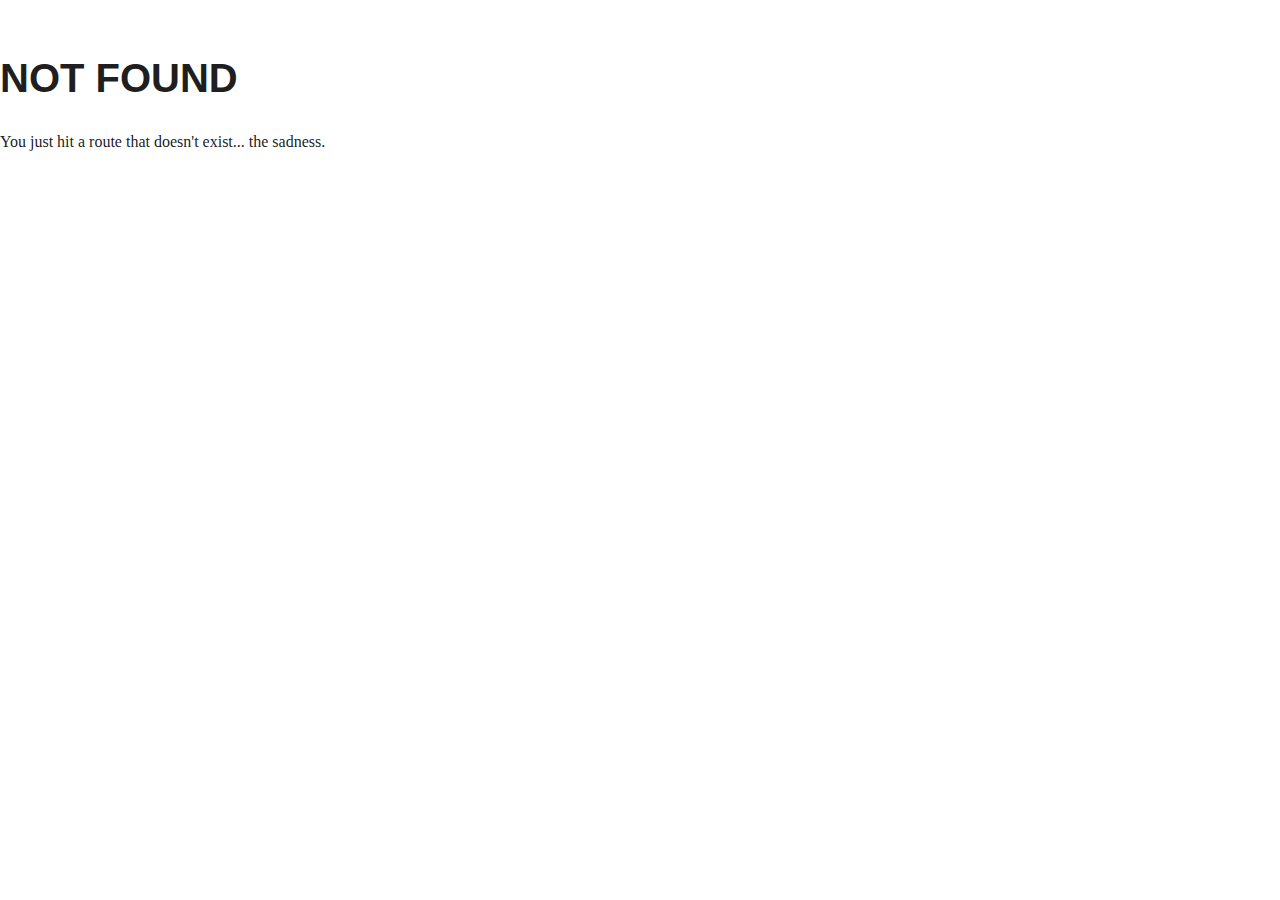
<file: 404/index.html>
<!DOCTYPE html><html><head><meta charSet="utf-8"/><meta http-equiv="x-ua-compatible" content="ie=edge"/><meta name="viewport" content="width=device-width, initial-scale=1, shrink-to-fit=no"/><link rel="alternate" type="application/rss+xml" href="/rss.xml"/><title data-react-helmet="true"></title><style id="typography.js">html{font-family:sans-serif;-ms-text-size-adjust:100%;-webkit-text-size-adjust:100%}body{margin:0}article,aside,details,figcaption,figure,footer,header,main,menu,nav,section,summary{display:block}audio,canvas,progress,video{display:inline-block}audio:not([controls]){display:none;height:0}progress{vertical-align:baseline}[hidden],template{display:none}a{background-color:transparent;-webkit-text-decoration-skip:objects}a:active,a:hover{outline-width:0}abbr[title]{border-bottom:none;text-decoration:underline;text-decoration:underline dotted}b,strong{font-weight:inherit;font-weight:bolder}dfn{font-style:italic}h1{font-size:2em;margin:.67em 0}mark{background-color:#ff0;color:#000}small{font-size:80%}sub,sup{font-size:75%;line-height:0;position:relative;vertical-align:baseline}sub{bottom:-.25em}sup{top:-.5em}img{border-style:none}svg:not(:root){overflow:hidden}code,kbd,pre,samp{font-family:monospace,monospace;font-size:1em}figure{margin:1em 40px}hr{box-sizing:content-box;height:0;overflow:visible}button,input,optgroup,select,textarea{font:inherit;margin:0}optgroup{font-weight:700}button,input{overflow:visible}button,select{text-transform:none}[type=reset],[type=submit],button,html [type=button]{-webkit-appearance:button}[type=button]::-moz-focus-inner,[type=reset]::-moz-focus-inner,[type=submit]::-moz-focus-inner,button::-moz-focus-inner{border-style:none;padding:0}[type=button]:-moz-focusring,[type=reset]:-moz-focusring,[type=submit]:-moz-focusring,button:-moz-focusring{outline:1px dotted ButtonText}fieldset{border:1px solid silver;margin:0 2px;padding:.35em .625em .75em}legend{box-sizing:border-box;color:inherit;display:table;max-width:100%;padding:0;white-space:normal}textarea{overflow:auto}[type=checkbox],[type=radio]{box-sizing:border-box;padding:0}[type=number]::-webkit-inner-spin-button,[type=number]::-webkit-outer-spin-button{height:auto}[type=search]{-webkit-appearance:textfield;outline-offset:-2px}[type=search]::-webkit-search-cancel-button,[type=search]::-webkit-search-decoration{-webkit-appearance:none}::-webkit-input-placeholder{color:inherit;opacity:.54}::-webkit-file-upload-button{-webkit-appearance:button;font:inherit}html{font:100%/1.75 'Merriweather','Georgia',serif;box-sizing:border-box;overflow-y:scroll;}*{box-sizing:inherit;}*:before{box-sizing:inherit;}*:after{box-sizing:inherit;}body{color:hsla(0,0%,0%,0.9);font-family:'Merriweather','Georgia',serif;font-weight:400;word-wrap:break-word;font-kerning:normal;-moz-font-feature-settings:"kern", "liga", "clig", "calt";-ms-font-feature-settings:"kern", "liga", "clig", "calt";-webkit-font-feature-settings:"kern", "liga", "clig", "calt";font-feature-settings:"kern", "liga", "clig", "calt";}img{max-width:100%;margin-left:0;margin-right:0;margin-top:0;padding-bottom:0;padding-left:0;padding-right:0;padding-top:0;margin-bottom:1.75rem;}h1{margin-left:0;margin-right:0;margin-top:0;padding-bottom:0;padding-left:0;padding-right:0;padding-top:0;margin-bottom:1.75rem;color:inherit;font-family:Montserrat,sans-serif;font-weight:900;text-rendering:optimizeLegibility;font-size:2.5rem;line-height:1.1;}h2{margin-left:0;margin-right:0;margin-top:0;padding-bottom:0;padding-left:0;padding-right:0;padding-top:0;margin-bottom:1.75rem;color:inherit;font-family:'Merriweather','Georgia',serif;font-weight:900;text-rendering:optimizeLegibility;font-size:1.73286rem;line-height:1.1;}h3{margin-left:0;margin-right:0;margin-top:0;padding-bottom:0;padding-left:0;padding-right:0;padding-top:0;margin-bottom:1.75rem;color:inherit;font-family:'Merriweather','Georgia',serif;font-weight:900;text-rendering:optimizeLegibility;font-size:1.4427rem;line-height:1.1;}h4{margin-left:0;margin-right:0;margin-top:0;padding-bottom:0;padding-left:0;padding-right:0;padding-top:0;margin-bottom:1.75rem;color:inherit;font-family:'Merriweather','Georgia',serif;font-weight:900;text-rendering:optimizeLegibility;font-size:1rem;line-height:1.1;letter-spacing:0.140625em;text-transform:uppercase;}h5{margin-left:0;margin-right:0;margin-top:0;padding-bottom:0;padding-left:0;padding-right:0;padding-top:0;margin-bottom:1.75rem;color:inherit;font-family:'Merriweather','Georgia',serif;font-weight:900;text-rendering:optimizeLegibility;font-size:0.83255rem;line-height:1.1;}h6{margin-left:0;margin-right:0;margin-top:0;padding-bottom:0;padding-left:0;padding-right:0;padding-top:0;margin-bottom:1.75rem;color:inherit;font-family:'Merriweather','Georgia',serif;font-weight:900;text-rendering:optimizeLegibility;font-size:0.75966rem;line-height:1.1;font-style:italic;}hgroup{margin-left:0;margin-right:0;margin-top:0;padding-bottom:0;padding-left:0;padding-right:0;padding-top:0;margin-bottom:1.75rem;}ul{margin-left:1.75rem;margin-right:0;margin-top:0;padding-bottom:0;padding-left:0;padding-right:0;padding-top:0;margin-bottom:1.75rem;list-style-position:outside;list-style-image:none;list-style:disc;}ol{margin-left:1.75rem;margin-right:0;margin-top:0;padding-bottom:0;padding-left:0;padding-right:0;padding-top:0;margin-bottom:1.75rem;list-style-position:outside;list-style-image:none;}dl{margin-left:0;margin-right:0;margin-top:0;padding-bottom:0;padding-left:0;padding-right:0;padding-top:0;margin-bottom:1.75rem;}dd{margin-left:0;margin-right:0;margin-top:0;padding-bottom:0;padding-left:0;padding-right:0;padding-top:0;margin-bottom:1.75rem;}p{margin-left:0;margin-right:0;margin-top:0;padding-bottom:0;padding-left:0;padding-right:0;padding-top:0;margin-bottom:1.75rem;}figure{margin-left:0;margin-right:0;margin-top:0;padding-bottom:0;padding-left:0;padding-right:0;padding-top:0;margin-bottom:1.75rem;}pre{margin-left:0;margin-right:0;margin-top:0;padding-bottom:0;padding-left:0;padding-right:0;padding-top:0;margin-bottom:1.75rem;font-size:0.85rem;line-height:1.75rem;}table{margin-left:0;margin-right:0;margin-top:0;padding-bottom:0;padding-left:0;padding-right:0;padding-top:0;margin-bottom:1.75rem;font-size:1rem;line-height:1.75rem;border-collapse:collapse;width:100%;}fieldset{margin-left:0;margin-right:0;margin-top:0;padding-bottom:0;padding-left:0;padding-right:0;padding-top:0;margin-bottom:1.75rem;}blockquote{margin-left:-1.75rem;margin-right:1.75rem;margin-top:0;padding-bottom:0;padding-left:1.42188rem;padding-right:0;padding-top:0;margin-bottom:1.75rem;font-size:1.20112rem;line-height:1.75rem;color:hsla(0,0%,0%,0.59);font-style:italic;border-left:0.32813rem solid hsla(0,0%,0%,0.9);}form{margin-left:0;margin-right:0;margin-top:0;padding-bottom:0;padding-left:0;padding-right:0;padding-top:0;margin-bottom:1.75rem;}noscript{margin-left:0;margin-right:0;margin-top:0;padding-bottom:0;padding-left:0;padding-right:0;padding-top:0;margin-bottom:1.75rem;}iframe{margin-left:0;margin-right:0;margin-top:0;padding-bottom:0;padding-left:0;padding-right:0;padding-top:0;margin-bottom:1.75rem;}hr{margin-left:0;margin-right:0;margin-top:0;padding-bottom:0;padding-left:0;padding-right:0;padding-top:0;margin-bottom:calc(1.75rem - 1px);background:hsla(0,0%,0%,0.2);border:none;height:1px;}address{margin-left:0;margin-right:0;margin-top:0;padding-bottom:0;padding-left:0;padding-right:0;padding-top:0;margin-bottom:1.75rem;}b{font-weight:700;}strong{font-weight:700;}dt{font-weight:700;}th{font-weight:700;}li{margin-bottom:calc(1.75rem / 2);}ol li{padding-left:0;}ul li{padding-left:0;}li > ol{margin-left:1.75rem;margin-bottom:calc(1.75rem / 2);margin-top:calc(1.75rem / 2);}li > ul{margin-left:1.75rem;margin-bottom:calc(1.75rem / 2);margin-top:calc(1.75rem / 2);}blockquote *:last-child{margin-bottom:0;}li *:last-child{margin-bottom:0;}p *:last-child{margin-bottom:0;}li > p{margin-bottom:calc(1.75rem / 2);}code{font-size:0.85rem;line-height:1.75rem;}kbd{font-size:0.85rem;line-height:1.75rem;}samp{font-size:0.85rem;line-height:1.75rem;}abbr{border-bottom:1px dotted hsla(0,0%,0%,0.5);cursor:help;}acronym{border-bottom:1px dotted hsla(0,0%,0%,0.5);cursor:help;}abbr[title]{border-bottom:1px dotted hsla(0,0%,0%,0.5);cursor:help;text-decoration:none;}thead{text-align:left;}td,th{text-align:left;border-bottom:1px solid hsla(0,0%,0%,0.12);font-feature-settings:"tnum";-moz-font-feature-settings:"tnum";-ms-font-feature-settings:"tnum";-webkit-font-feature-settings:"tnum";padding-left:1.16667rem;padding-right:1.16667rem;padding-top:0.875rem;padding-bottom:calc(0.875rem - 1px);}th:first-child,td:first-child{padding-left:0;}th:last-child,td:last-child{padding-right:0;}blockquote > :last-child{margin-bottom:0;}blockquote cite{font-size:1rem;line-height:1.75rem;color:hsla(0,0%,0%,0.9);font-weight:400;}blockquote cite:before{content:"— ";}ul,ol{margin-left:0;}@media only screen and (max-width:480px){ul,ol{margin-left:1.75rem;}blockquote{margin-left:-1.3125rem;margin-right:0;padding-left:0.98438rem;}}h1,h2,h3,h4,h5,h6{margin-top:3.5rem;}a{box-shadow:0 1px 0 0 currentColor;color:#007acc;text-decoration:none;}a:hover,a:active{box-shadow:none;}mark,ins{background:#007acc;color:white;padding:0.10938rem 0.21875rem;text-decoration:none;}a.gatsby-resp-image-link{box-shadow:none;}</style><link as="script" rel="preload" href="/component---src-pages-404-js-f82419951cd0d2424b84.js"/><link as="script" rel="preload" href="/app-534a46184586326670ba.js"/><link as="script" rel="preload" href="/webpack-runtime-ec217bb38bba7eccccf2.js"/><link rel="preload" href="/static/d/path---404-22-d-bce-V6vnHmrpdzdoU2Z6X8ZUyOiks.json" as="fetch" crossOrigin="use-credentials"/></head><body><div id="___gatsby"><div data-reactroot=""><h1>NOT FOUND</h1><p>You just hit a route that doesn&#x27;t exist... the sadness.</p></div></div><script>
            
  
  if(true) {
    (function(i,s,o,g,r,a,m){i['GoogleAnalyticsObject']=r;i[r]=i[r]||function(){
    (i[r].q=i[r].q||[]).push(arguments)},i[r].l=1*new Date();a=s.createElement(o),
    m=s.getElementsByTagName(o)[0];a.async=1;a.src=g;m.parentNode.insertBefore(a,m)
    })(window,document,'script','https://www.google-analytics.com/analytics.js','ga');
  }
  if (typeof ga === "function") {
    ga('create', 'undefined', 'auto');
      }
      </script><script id="gatsby-script-loader">/*<![CDATA[*/window.page={"componentChunkName":"component---src-pages-404-js","jsonName":"404-22d","path":"/404/"};window.dataPath="path---404-22-d-bce-V6vnHmrpdzdoU2Z6X8ZUyOiks";/*]]>*/</script><script src="/webpack-runtime-ec217bb38bba7eccccf2.js" async=""></script><script src="/app-534a46184586326670ba.js" async=""></script><script src="/component---src-pages-404-js-f82419951cd0d2424b84.js" async=""></script></body></html>
</file>
